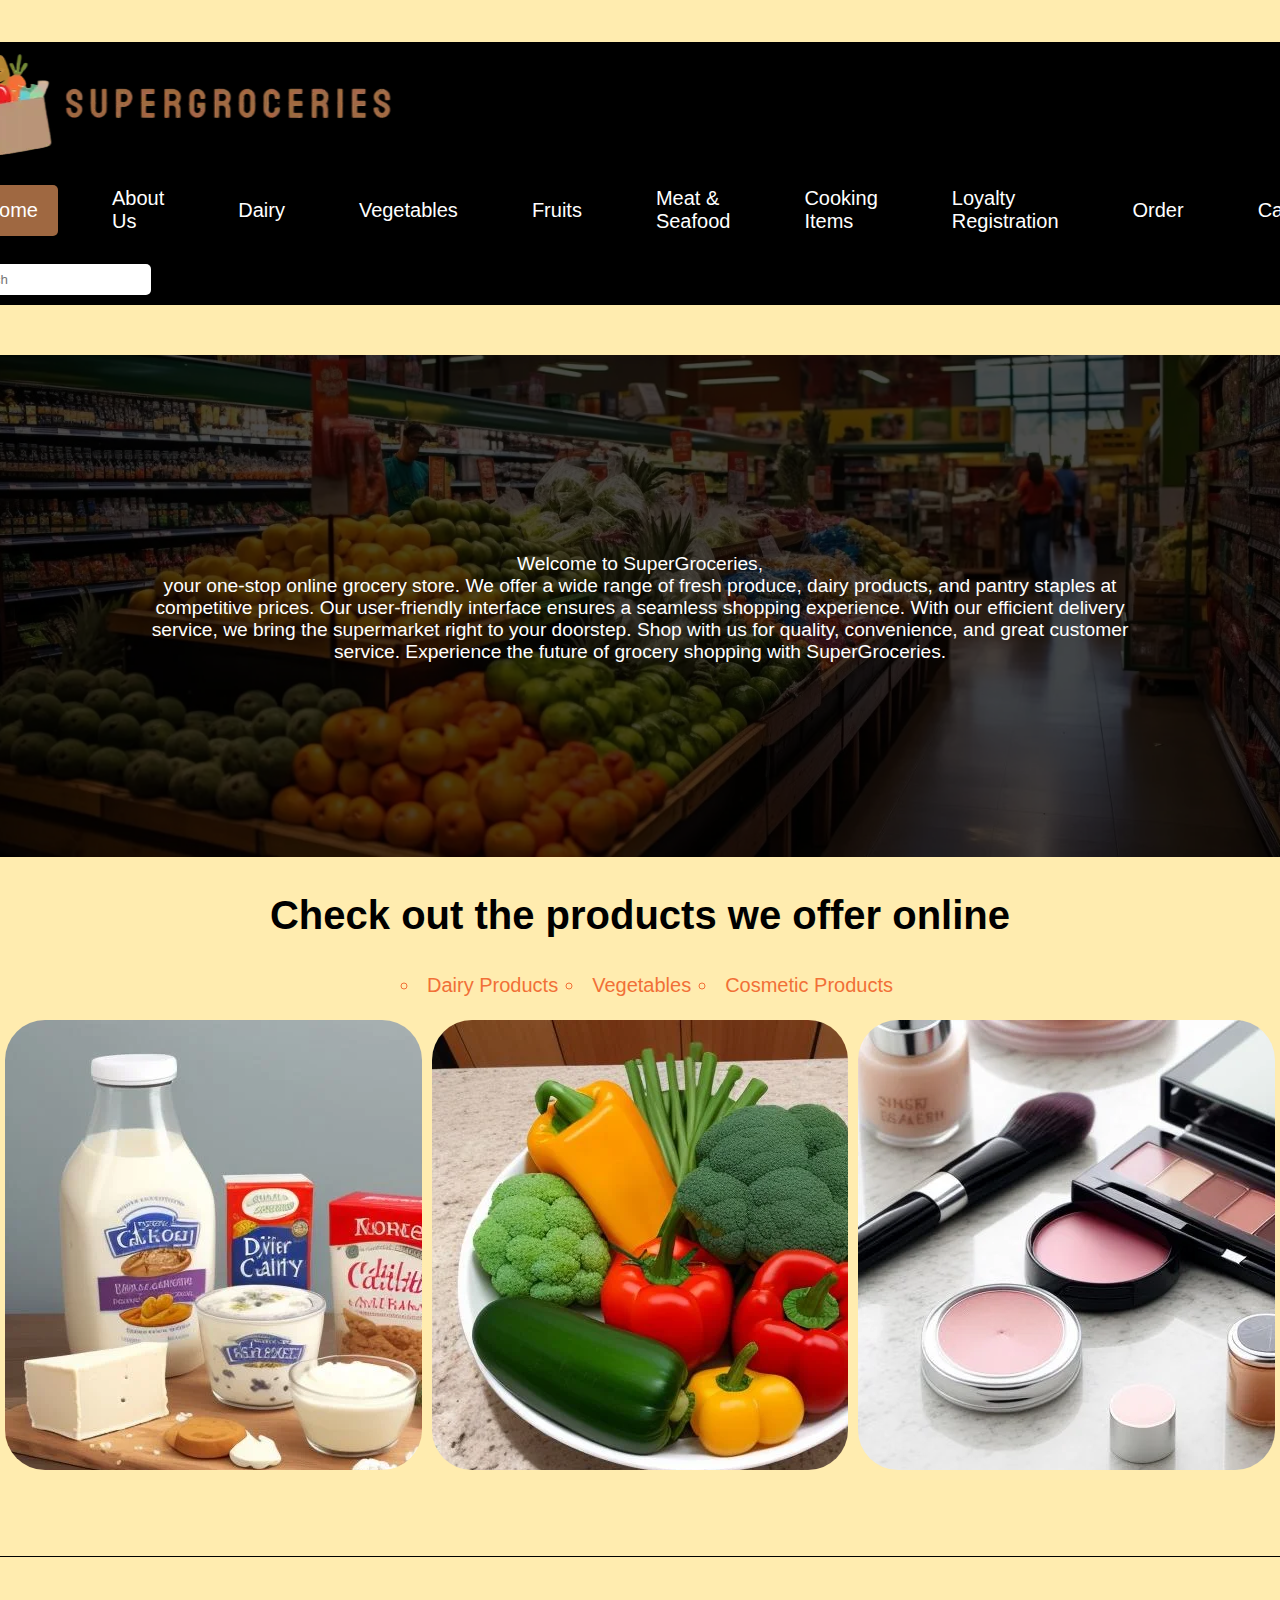
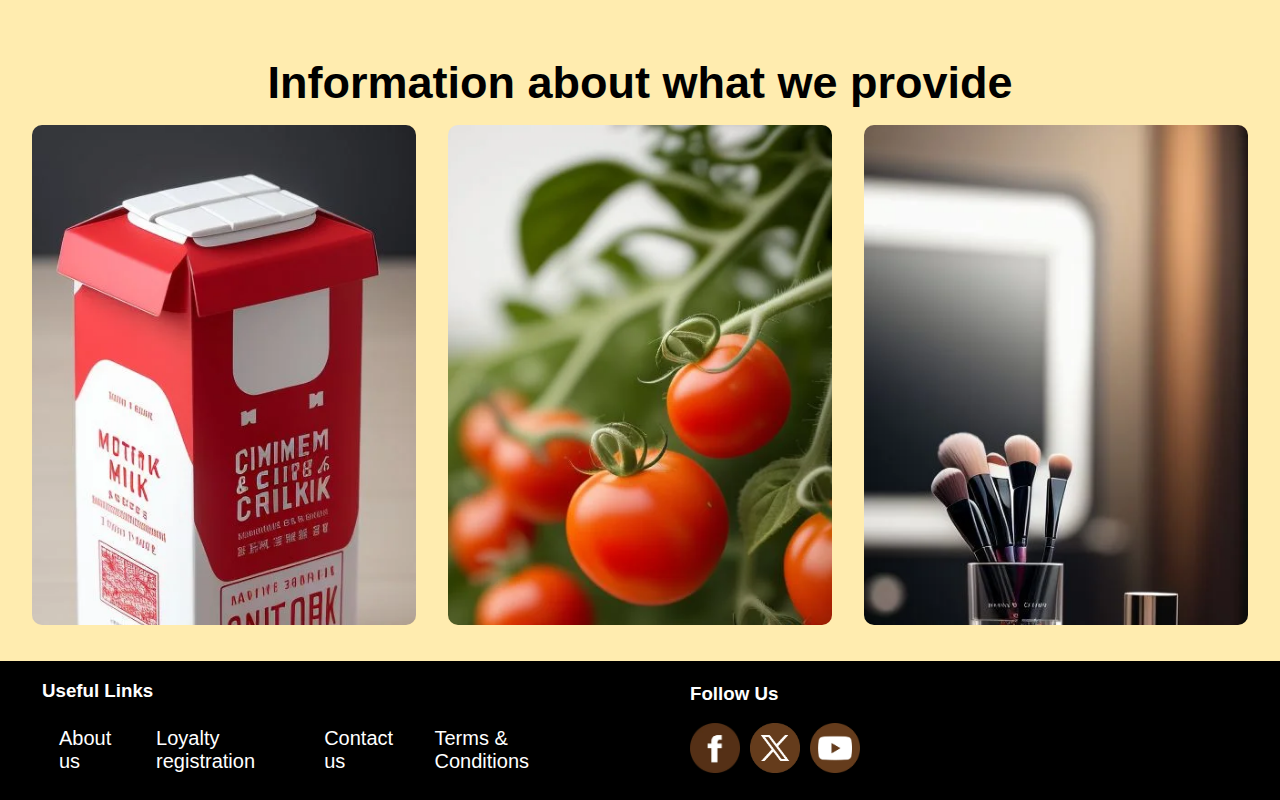
<file: index.html>
<!DOCTYPE html>
<html lang="en">
<head>
    <meta charset="UTF-8">
    <meta name="viewport" content="width=device-width, initial-scale=1.0">
    <link rel="icon" type="image/x-icon" href="Images/Logo 2.webp">
    <title>SuperGroceries - Home</title>
    <link rel="stylesheet" href="Css.css">
</head>
<body>
    <head>
        <section>
            <nav>
                <div class="nav">
                    <img src="Images/Logo 1.webp" class="logo" alt="logo">
                    <ul>
                      <li><a href="index.html" class="tab">Home</a></li>
                      <li><a href="About us.html">About Us</a></li>
                      <li><a href="Dairy.html">Dairy</a></li>
                      <li><a href="Vegetables.html">Vegetables</a></li>
                      <li><a href="Fruits.html">Fruits</a></li>
                      <li><a href="Meat&Seafood.html">Meat & Seafood</a></li>
                      <li><a href="Cooking Items.html">Cooking Items</a></li>
                      <li><a href="Loyalty registration.html">Loyalty Registration</a></li>
                      <li><a href="Order.html">Order</a></li>
                      <li><a href="cart.html">Cart</a></li>
                    </ul>
                    <form>
                      <input type="search" name="search" placeholder="Search">
                    </form>
                </div>
            </nav>
        </section>
    </head>
  <section>
    <main>
      <div class="imagetxt">
        <img src="Images/Banner.webp" alt="banner" style="width:100%; filter: brightness(30%);" >
        <div class="imagetxtcenter">Welcome to SuperGroceries,<br> your one-stop online grocery store. 
          We offer a wide range of fresh produce, dairy products, and pantry staples at competitive prices. 
          Our user-friendly interface ensures a seamless shopping experience. 
          With our efficient delivery service, we bring the supermarket right to your doorstep. 
          Shop with us for quality, convenience, and great customer service. 
          Experience the future of grocery shopping with SuperGroceries.
        </div>
      </div>
    </main>
  </section> 
  <section>
    <h1 class="textmargin">Check out the products we offer online</h1>
    <br> 
    <ul>
      <li>Dairy Products</li>
      <li>Vegetables</li>
      <li>Cosmetic Products</li>
    </ul>
    <div class="image-collage">
      <a href="Dairy.html" class="image-link">
        <img src="Images/HOME/dairy.webp" alt="Dairy Products" title="Dairy Products">
      </a>
      <a href="Vegetables.html" class="image-link">
        <img src="Images/HOME/vege.webp" alt="Vegetables" title="Vegetables">
      </a>
      <a href="Cosmetics and skin.html" class="image-link">
        <img src="Images/HOME/cosmetics.webp" alt="Cosmetics" title="Cosmetics">
      </a>
    </div>
  </section>
  <br>
  <br>
  <hr>
  <br>
 
  <section>
    <h1 class="class1 textmargin">Information about what we provide</h1><br>
    <div class="image-gallery">
      <div class="image-container">
        <img src="Images/HOME/MILK01.webp" alt="Dairy">
          <div class="overlay">
             <p class="text">We are committed to providing the freshest dairy products sourced from renowned brands 
                  like Silk, Great Value, and Activia. Every delicious bite and sip serves as a testament to our 
                  unwavering dedication to exceptional quality.</p>
          </div>
        </div>
        <div class="image-container">
          <img src="Images/HOME/VEG01.webp" alt="Vegetables">
            <div class="overlay">
              <p class="text">We provide the finest vegetables sourced from reliable suppliers, featuring locally grown
                 and premium options for flavorful, nutrient-rich meals. Our commitment to quality and freshness ensures 
                 a delightful experience with every bite.</p>
            </div>
          </div>
        <div class="image-container">
          <img src="Images/HOME/COS01.webp" alt="Cosmetics">
          <div class="overlay">
            <p class="text">Additionally, we feature a carefully curated range of premium cosmetics from trusted brands
               such as Hero, YEOUTH, and Elf. Our collection encompasses skincare and makeup, guaranteeing top-notch
                quality, effectiveness, and a luxurious beauty experience with each application.</p>
          </div>
        </div>
      </div>
    </section>
    <br>
   
</body>
<br>
<footer>
  <div class="footer-content">
    <div class="footer-section left">
        <h3>Useful Links</h3>
        <ul>           
          <li><a href="About us.html" target="_blank">About us</a></li>
          <li><a href="Loyalty registration.html" target="_blank">Loyalty registration</a></li> 
          <li><a href="https://www.keellssuper.com/contactus" target="_blank">Contact us</a></li>
          <li><a href="https://www.keellssuper.com/TermsAndConditions" target="_blank">Terms & Conditions</a></li>
        </ul>
    </div>
    <div class="footer-section right">
        <h3>Follow Us</h3>
        <div class="social-media">
          <a href="https://web.facebook.com/Keells.SL" target="_blank">
            <img src="Images/Facebook.webp" alt="Facebook"></a>
          <a href="https://twitter.com/keells_sl" target="_blank">
            <img src="Images/Twitter.webp" alt="Twitter"></a>
          <a href="https://youtube.com/@Keells_SL?si=ZTFHsBFPOChzhZt5" target="_blank">
            <img src="Images/YouTube.webp" alt="YouTube"></a>
        </div>
    </div>
  </div>
</footer>
</html>
</file>
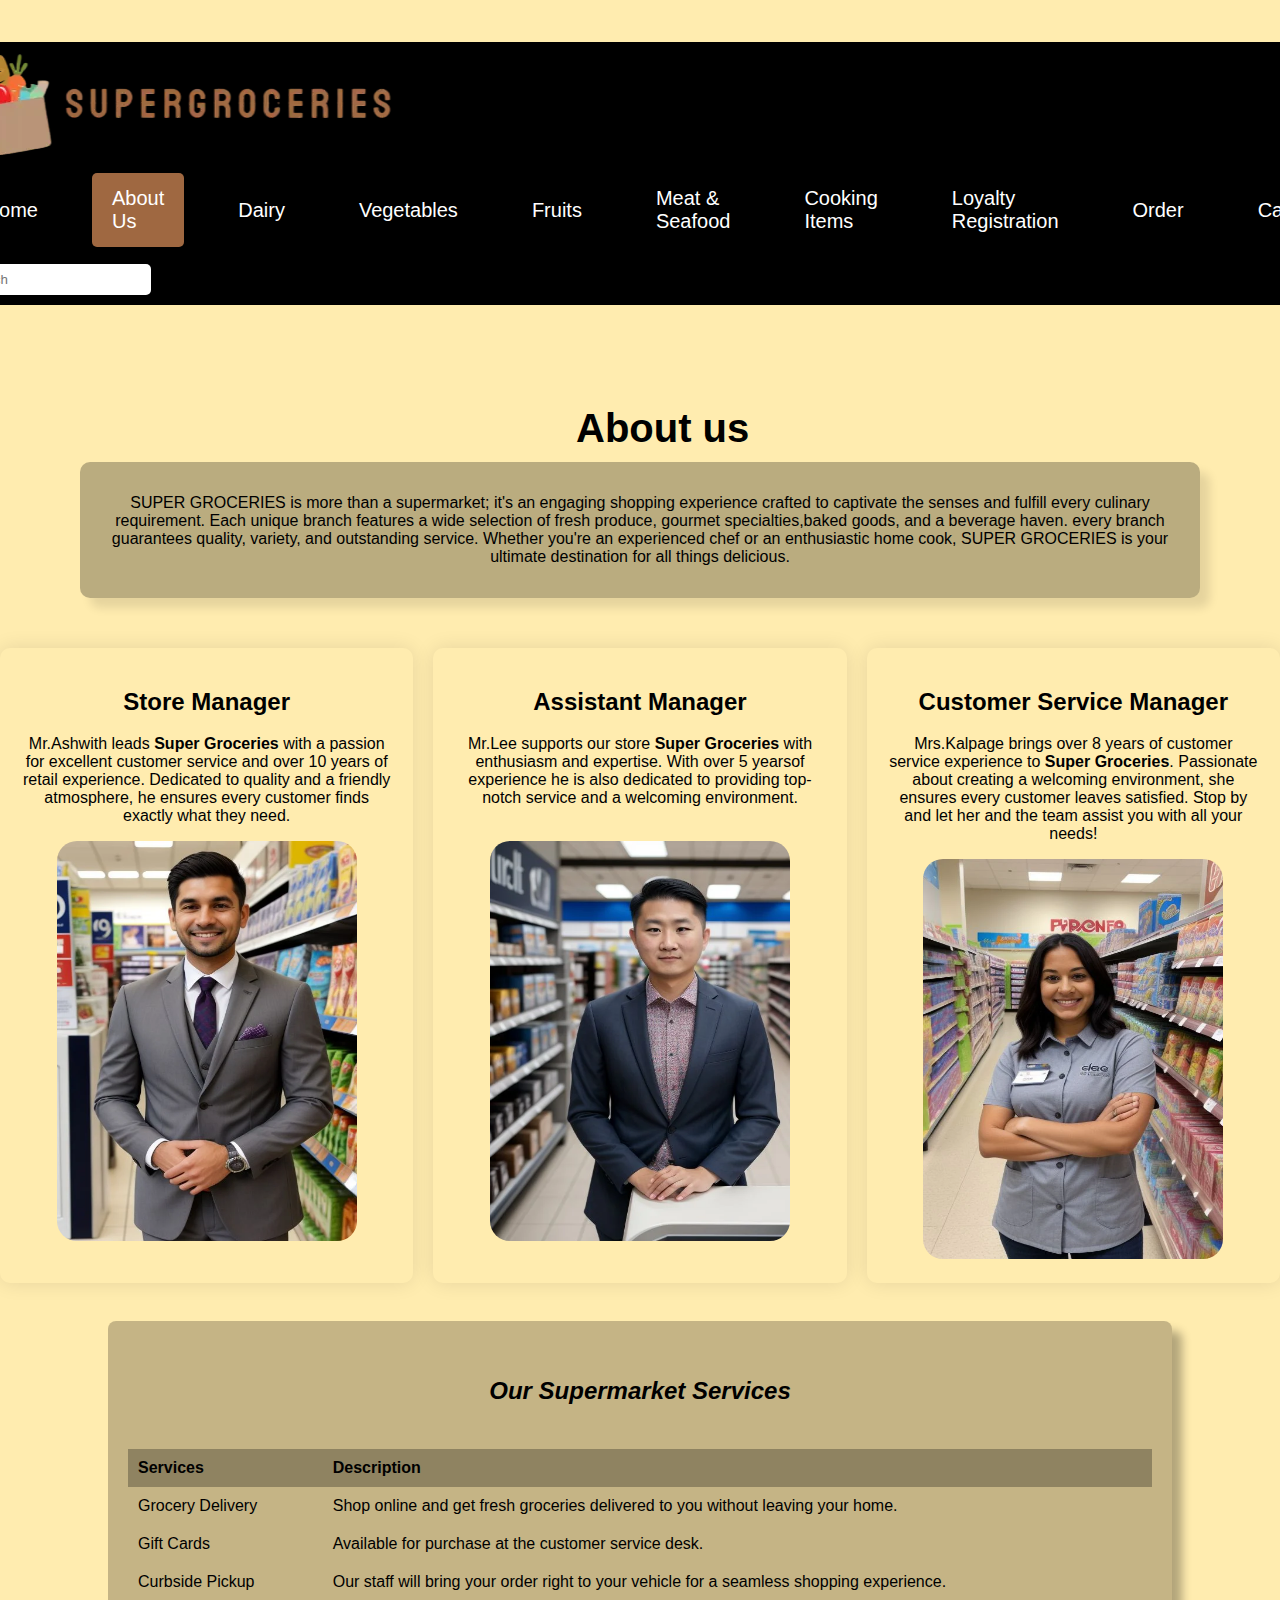
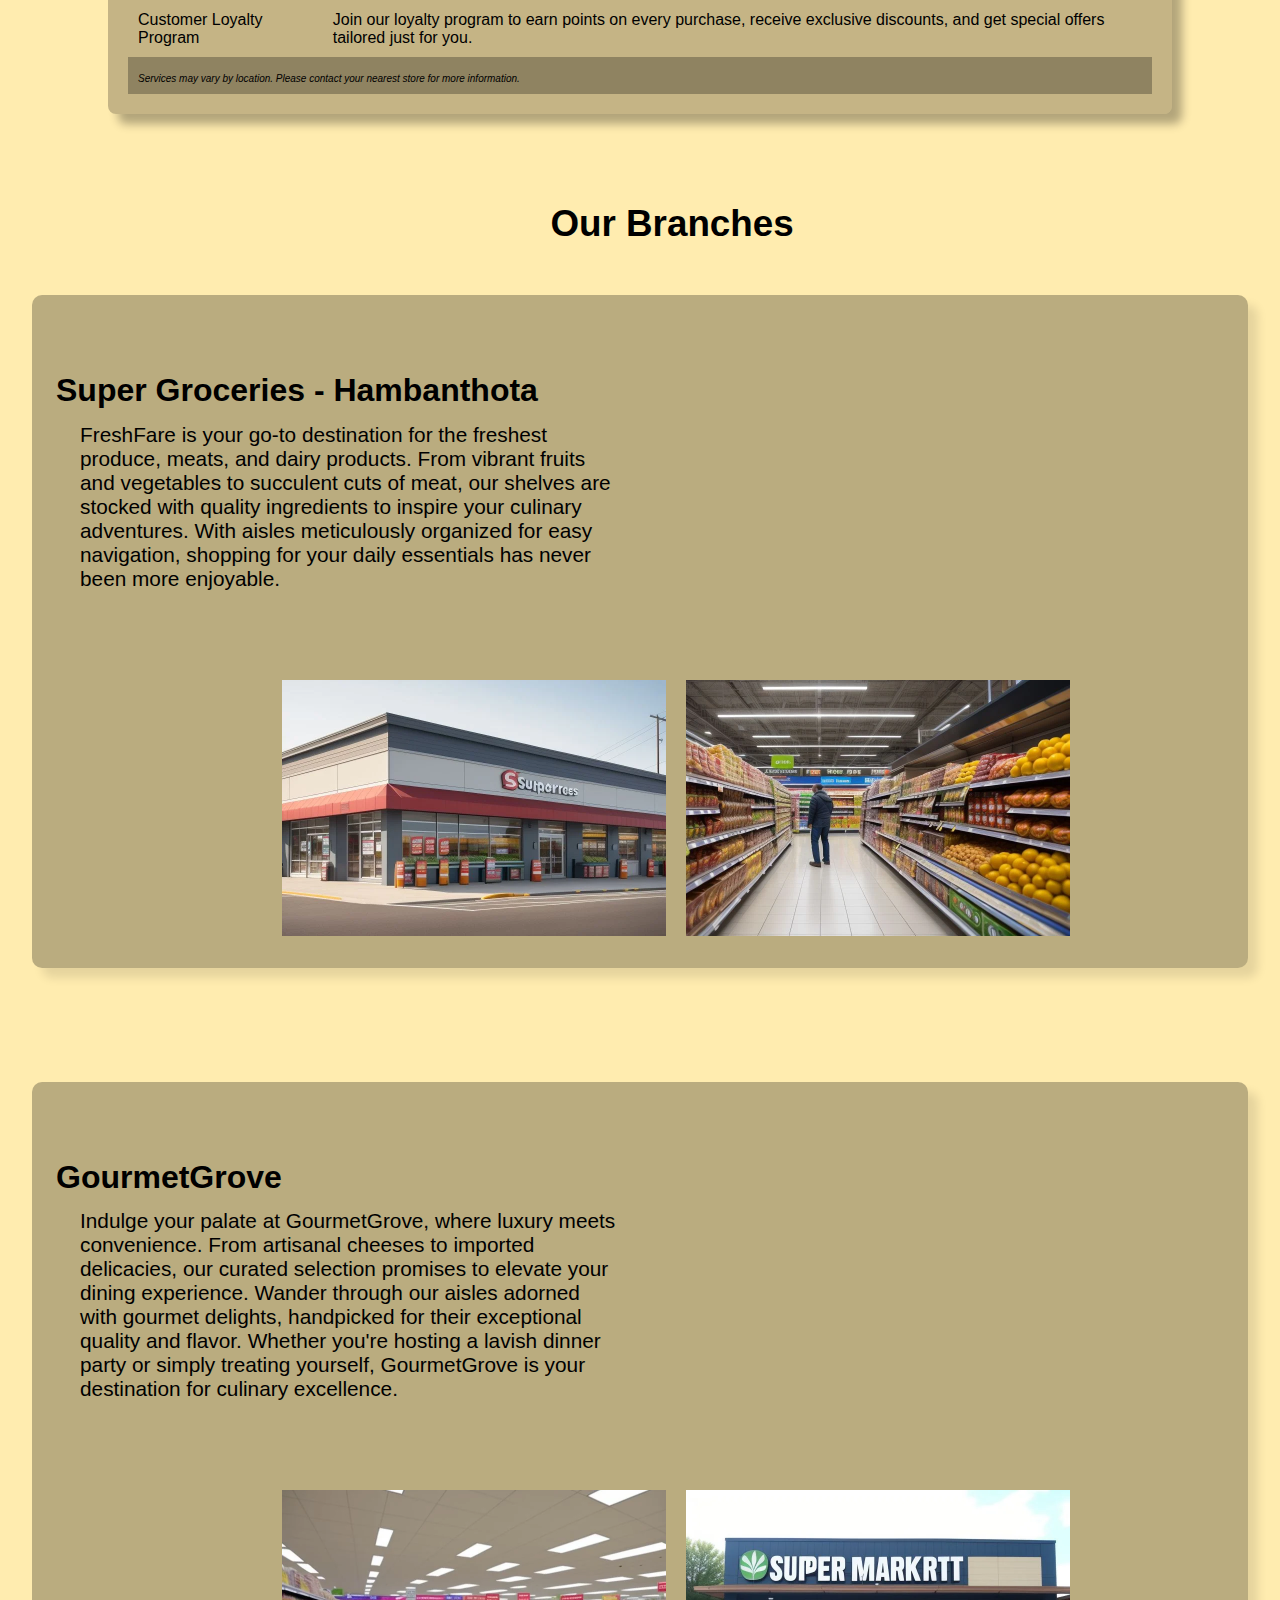
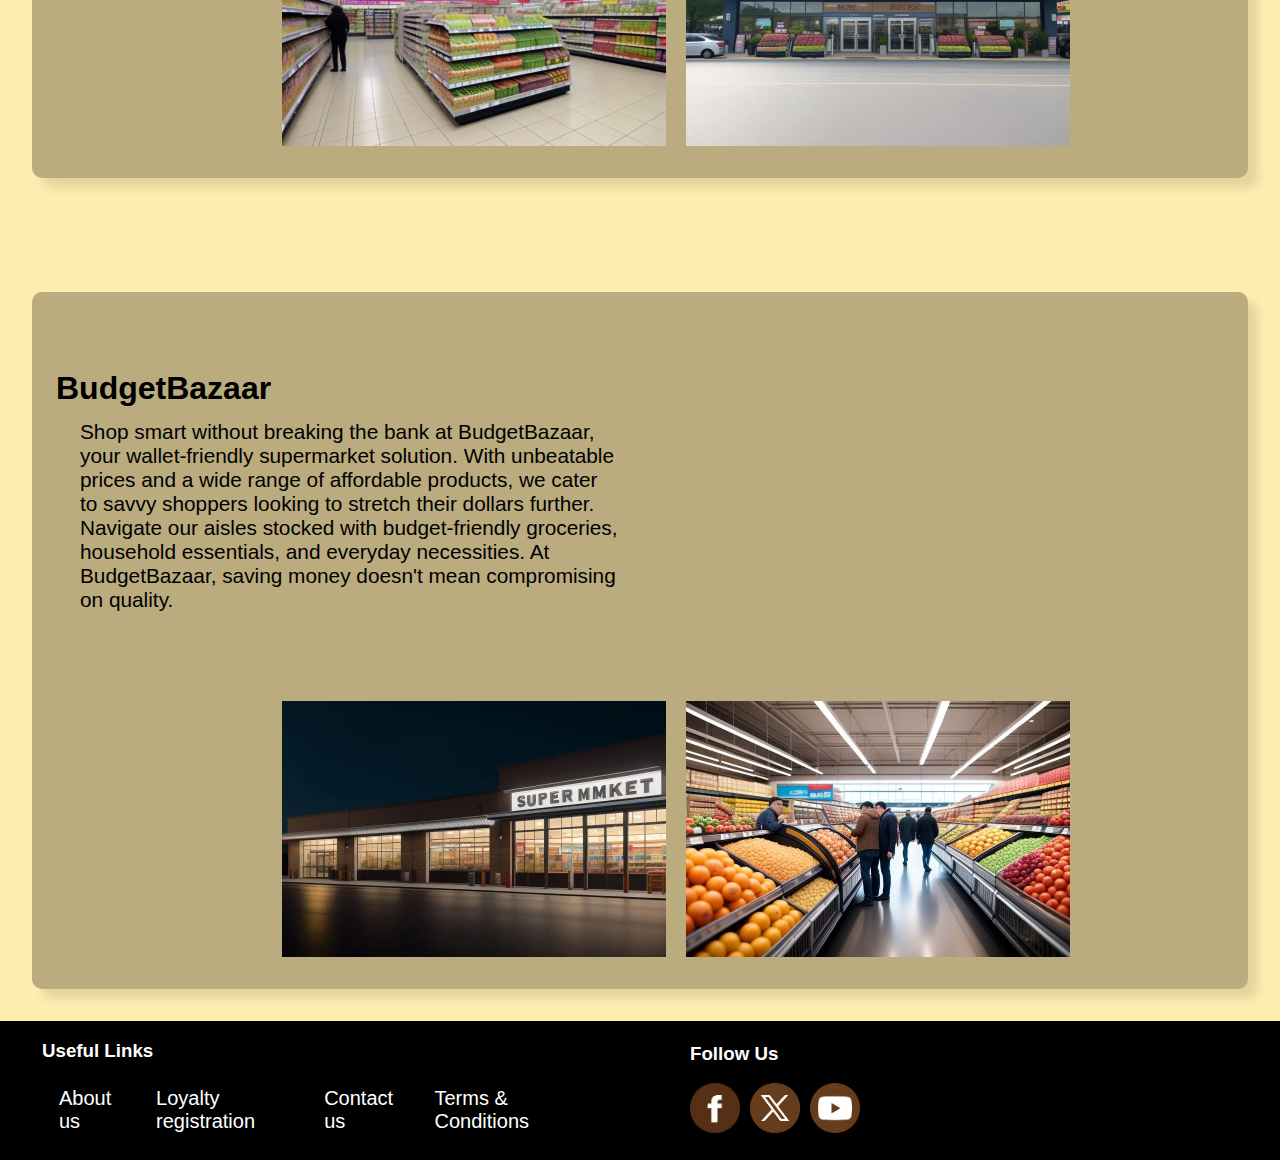
<file: About us.html>
<!DOCTYPE html>
<html lang="en">
<head>
    <meta charset="UTF-8">
    <meta name="viewport" content="width=device-width, initial-scale=1.0">
    <link rel="icon" type="image/x-icon" href="Images/Logo 2.webp">
    <title>SuperGroceries - About us</title>
    <link rel="stylesheet" href="Css.css">
</head>
<body>
    <head>
        <section>
            <nav>
                <div class="nav">
                    <img src="Images/Logo 1.webp" class="logo" alt="logo">
                    <ul>
                      <li><a href="index.html">Home</a></li>
                      <li><a href="About us.html" class="tab">About Us</a></li>
                      <li><a href="Dairy.html">Dairy</a></li>
                      <li><a href="Vegetables.html">Vegetables</a></li>
                      <li><a href="Fruits.html">Fruits</a></li>
                      <li><a href="Meat&Seafood.html">Meat & Seafood</a></li>
                      <li><a href="Cooking Items.html">Cooking Items</a></li>
                      <li><a href="Loyalty registration.html">Loyalty Registration</a></li>
                      <li><a href="Order.html">Order</a></li>
                      <li><a href="cart.html">Cart</a></li>
                    </ul>
                    <form>
                      <input type="search" name="search" placeholder="Search">
                    </form>
                </div>
            </nav>
        </section>
    </head>    
</body>
<br>
<main class="aboutuspage">
        
  <h1 class="main_h1_aboutpage">
      <div class="about_h1_responsive">
          About us 
      </div>
  </h1>
  <div class="mainsummary_aboutpage">
      <div class="about_para_responsive">
          <p> <center> 
            SUPER GROCERIES is more than a supermarket; it's an engaging shopping experience crafted to captivate the senses
            and fulfill every culinary requirement. Each unique branch features a wide selection of fresh produce, 
            gourmet specialties,baked goods, and a beverage haven. every branch guarantees quality, variety, and outstanding service. Whether you're an
            experienced chef or an enthusiastic home cook,  SUPER GROCERIES is your ultimate destination for all things delicious.
            </center>
          </p>
      </div>
  </div>


  <!--staff section-->
  <section>
    <div class="staffgrid-container">
    
        <div class="staffdescription">
          <h2>Store Manager</h2>
          <p>Mr.Ashwith leads <b>Super Groceries</b> with a passion for excellent customer service and over 10
             years of retail experience. Dedicated to quality and a friendly atmosphere, he ensures every 
             customer finds exactly what they need.  
          </p>
          <img class="staffimage" src="Images/Staff/store manager main.webp" alt="Image 3" width="200px" height="150px">
        </div>
        <div class="staffdescription">
          <h2>Assistant Manager </h2>
          <p> Mr.Lee supports our store <b> Super Groceries</b> with enthusiasm and expertise.  
              With over 5 yearsof experience he is also dedicated to providing top-notch service and a welcoming 
              environment.
            </p>
          <br>
          <img class="staffimage" src="Images/Staff/assistant manager main.webp" alt="Image 3">
        </div>
        <div class="staffdescription">
          <h2>Customer Service Manager </h2>
          <p> Mrs.Kalpage brings over 8 years of customer service experience to <b>Super Groceries</b>. 
              Passionate about creating a welcoming environment, she ensures every customer leaves satisfied.
              Stop by and let her and the team assist you with all your needs!</p>
          <img class="staffimage" src="Images/Staff/departmnet  manager main.webp" alt="Image 3">
       </div>
    </div>
  </section>
</main>

<!--summary table -->

<br>
<div class="Maintable">
  <h2 class="tableheading">Our Supermarket Services</h2>

  <table class="MainTable-Information">
      <thead class="table_head">

          <tr>
              <th class="table_information">Services</th>
              <th class="table_information">Description</th>
               
          </tr>
      </thead>
      <tbody>
          <tr>
              <td class="table_information">Grocery Delivery</td>
              <td class="table_information">Shop online and get fresh groceries delivered to you without leaving your home.</td>
         </tr>

          <tr>
              <td class="table_information">Gift Cards</td>
              <td class="table_information">Available for purchase at the customer service desk.</td>
          </tr>

          <tr>
              <td class="table_information">Curbside Pickup</td>
              <td class="table_information">Our staff will bring your order right to your vehicle for a seamless shopping experience.</td>
          </tr>

          <tr>
              <td class="table_information">Customer Loyalty Program</td>
              <td class="table_information">Join our loyalty program to earn points on every purchase, receive exclusive discounts, and get special offers tailored just for you.</td>
          </tr>

     </tbody>
      <tfoot class="table_foot">
          <tr>
              <td class="table_information" colspan="3">Services may vary by location. Please contact your nearest store for more information.</td>
          </tr>
      </tfoot>
  </table>
</div>


<!--map&branches section-->
<!--1st branch-->

<h1 class="branch_topic1">Our Branches</h1>

<section class="Map_branches_Section1">
  <div class="map_branches1">
    <div class="brach_Description1">
      <div class="left-column1">
        <h1 class="branch_h1_1"> Super Groceries - <b>Hambanthota</b> </h1>
        <p class="branch_para1">
            FreshFare is your go-to destination for the freshest produce, meats, and dairy products. 
            From vibrant fruits and vegetables to succulent cuts of meat, our shelves are stocked with 
            quality ingredients to inspire your culinary adventures. With aisles meticulously organized for 
            easy navigation, shopping for your daily essentials has never been more enjoyable.
        </p>
    </div>

    </div>
      <div class="right-column1">
        <iframe class="branch_map1" src="https://www.google.com/maps/embed?pb=!1m18!1m12!1m3!1d63470.73527878769!2d81.
        07529157424592!3d6.141320264893894!2m3!1f0!2f0!3f0!3m2!1i1024!2i768!4f13.1!3m3!1m2!1s0x3ae6bc
        ffa57235f7%3A0x36c4af58943f2152!2sHambantota!5e0!3m2!1sen!2slk!4v1715176681039!5m2!1sen!2slk" 
        width="600" height="450" style="border:0;" allowfullscreen="" loading="lazy" referrerpolicy="no-referrer-when-downgrade">
        </iframe>
      </div>

    <div >
        <img class="branch1_image1" src="Images/Branches images/01/branch1-3.webp" alt="branching">
    </div>

    <div>
        <img class="branch1_image2" src="Images/Branches images/01/branch1-1.webp" alt="branching">
    </div>

  </div>
</section>


<!--2nd branch-->
<section class="map_branches_section2">
  <div class="map_branches2">
    <div class="brach_Description2">
      <div class="left-column2">
        <h1 class="branch_h1_2">GourmetGrove </h1>
        <p class="branch_para2">
          Indulge your palate at GourmetGrove, where luxury meets convenience. From artisanal cheeses to 
          imported delicacies, our curated selection promises to elevate your dining experience. Wander 
          through our aisles adorned with gourmet delights, handpicked for their exceptional quality and 
          flavor. Whether you're hosting a lavish dinner party or simply treating yourself, GourmetGrove 
          is your destination for culinary excellence.
        </p>
    </div>

    </div>
      <div class="right-column2">
          <iframe class="branch_map2" src="https://www.google.com/maps/embed?pb=!1m18!1m12!1m3!1d126734.2275657478!2d79.
          80028344814906!3d6.956763983059415!2m3!1f0!2f0!3f0!3m2!1i1024!2i768!4f13.1!3m3!1m2!1s0x3ae2585
          c68d48473%3A0xc9f704324da853d8!2sKandy%20Road%2C%20Wattala!5e0!3m2!1sen!2slk!4v1715185897999!5m2!1sen!2slk" 
          width="600" height="450" style="border:0;" allowfullscreen="" loading="lazy" 
          referrerpolicy="no-referrer-when-downgrade"></iframe>
      </div>

    <div >
        <img class="branch2_image1" src="Images/Branches images/02/branch2-1.webp" alt="branchimg">
    </div> 
    <div >
        <img class="branch2_image2" src="Images/Branches images/02/branch2-2.webp" alt="branchimg">
    </div>

  </div>
</section>

  <!--3rd branch-->

  <section class="map_branches_section3">
      <div class="map_branches3">
        <div class="brach_Description3">
          <div class="left-column3">
            <h1 class="branch_h1_3">BudgetBazaar </h1>
            <p class="branch_para3">
              Shop smart without breaking the bank at BudgetBazaar, your wallet-friendly supermarket solution. 
              With unbeatable prices and a wide range of affordable products, we cater to savvy shoppers looking
              to stretch their dollars further. Navigate our aisles stocked with budget-friendly groceries, household 
              essentials, and everyday necessities. At BudgetBazaar, saving money doesn't mean compromising on quality.
            </p>
        </div>
        </div>
          <div class="right-column3">
              <iframe class="branch_map3" src="https://www.google.com/maps/embed?pb=!1m18!1m12!1m3!1d7921.714056457507!2d79.
              88948014085852!3d6.907694023361231!2m3!1f0!2f0!3f0!3m2!1i1024!2i768!4f13.1!3m3!1m2!1s0x3ae2
              59f32de39911%3A0x28e9030fbb5df9ab!2sRajagiriya%2C%20Sri%20Jayawardenepura%20Kotte!5e0!3m2!1sen
              !2slk!4v1715187836940!5m2!1sen!2slk" width="600" height="450" style="border:0;" allowfullscreen="" 
              loading="lazy" referrerpolicy="no-referrer-when-downgrade"></iframe>
          </div>

        <div >
            <img class="branch3_image1" src="Images/Branches images/03/branch3-1.webp" alt="branchimg">
        </div> 
        <div >
            <img class="branch3_image2" src="Images/Branches images/03/branch3-2.webp" alt="branchimg">
        </div>

      </div>
  </section>

<footer>
  <div class="footer-content">
    <div class="footer-section left">
        <h3>Useful Links</h3>
        <ul>           
          <li><a href="About us.html" target="_blank">About us</a></li>
          <li><a href="Loyalty registration.html" target="_blank">Loyalty registration</a></li> 
          <li><a href="https://www.keellssuper.com/contactus" target="_blank">Contact us</a></li>
          <li><a href="https://www.keellssuper.com/TermsAndConditions" target="_blank">Terms & Conditions</a></li>
        </ul>
    </div>
    <div class="footer-section right">
        <h3>Follow Us</h3>
        <div class="social-media">
          <a href="https://web.facebook.com/Keells.SL" target="_blank">
            <img src="Images/Facebook.webp" alt="Facebook"></a>
          <a href="https://twitter.com/keells_sl" target="_blank">
            <img src="Images/Twitter.webp" alt="Twitter"></a>
          <a href="https://youtube.com/@Keells_SL?si=ZTFHsBFPOChzhZt5" target="_blank">
            <img src="Images/YouTube.webp" alt="YouTube"></a>
        </div>
    </div>
  </div>
</footer>
</html>
</file>
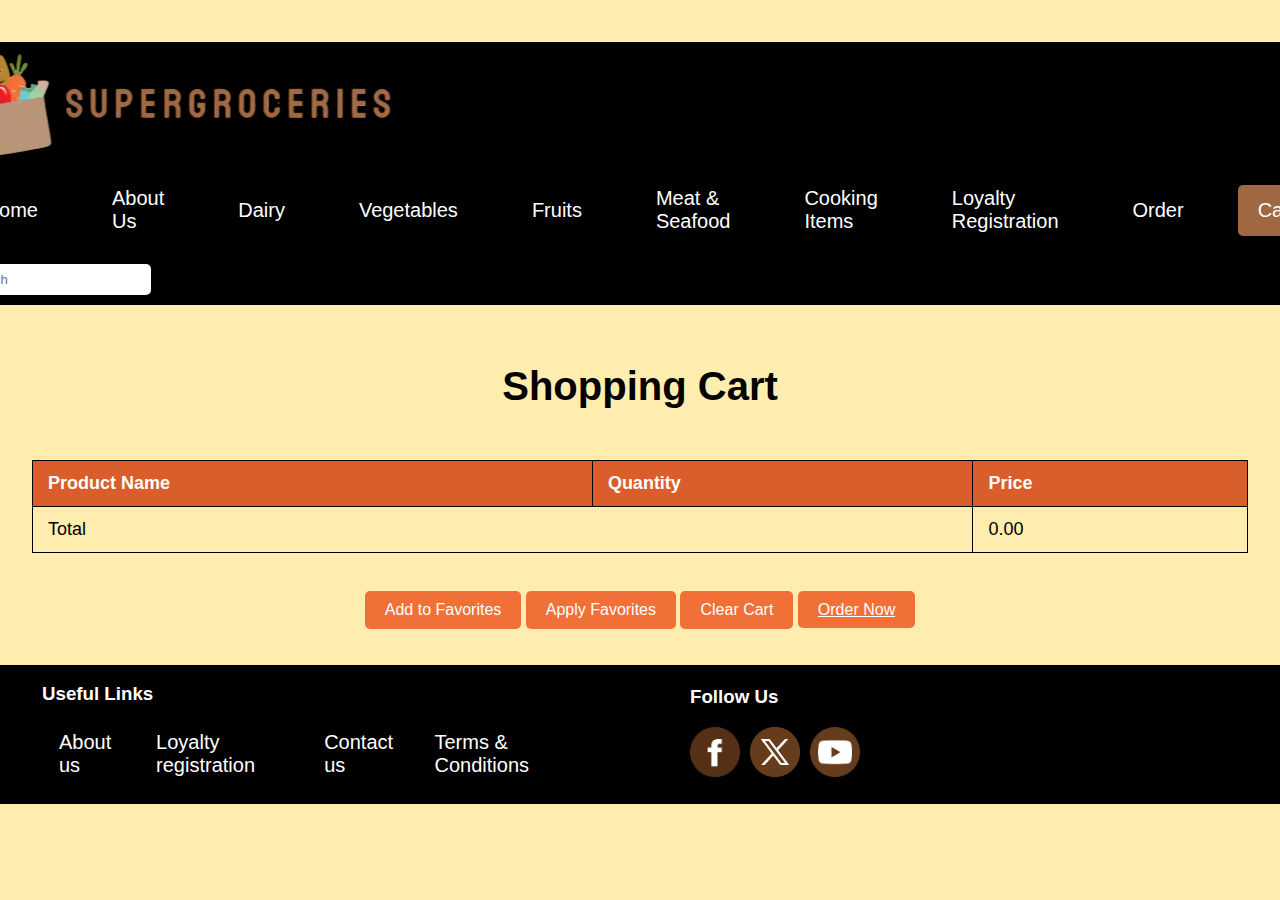
<file: cart.html>
<!DOCTYPE html>
<html lang="en">

<head>
    <meta charset="UTF-8">
    <meta name="viewport" content="width=device-width, initial-scale=1.0">
    <link rel="icon" type="image/x-icon" href="Images/Logo 2.webp">
    <title>SuperGroceries - Cart</title>
    <link rel="stylesheet" href="Css.css">
</head>

<body>

    <header>
        <section>
            <nav>
                <div class="nav">
                    <img src="Images/Logo 1.webp" class="logo" alt="logo">
                    <ul>
                        <li><a href="index.html">Home</a></li>
                        <li><a href="About us.html">About Us</a></li>
                        <li><a href="Dairy.html">Dairy</a></li>
                        <li><a href="Vegetables.html">Vegetables</a></li>
                        <li><a href="Fruits.html">Fruits</a></li>
                        <li><a href="Meat&Seafood.html">Meat & Seafood</a></li>
                        <li><a href="Cooking Items.html">Cooking Items</a></li>
                        <li><a href="Loyalty registration.html">Loyalty Registration</a></li>
                        <li><a href="Order.html">Order</a></li>
                        <li><a href="cart.html" class="tab">Cart</a></li>
                    </ul>
                    <form>
                        <input type="search" name="search" placeholder="Search">
                    </form>
                </div>
            </nav>
        </section>
    </header>

    <main>
        <center>
            <h1>Shopping Cart</h1>
            <br><br>
            <table class="ordertable">
                <thead>
                    <tr>
                        <th>Product Name</th>
                        <th>Quantity</th>
                        <th>Price</th>
                    </tr>
                </thead>
                <tbody id="cart-items">
                </tbody>
            </table>        
            <br>
            <button id="addToFavoritesButton">Add to Favorites</button>
            <button id="applyFavoritesButton">Apply Favorites</button>
            <button id="clearCartButton">Clear Cart</button>
            <a href="Order.html" class="orderBtn">Order Now</a>            
        </center>

    </main>
    <br><br>
    <footer>
        <div class="footer-content">
            <div class="footer-section left">
                <h3>Useful Links</h3>
                <ul>
                    <li><a href="About us.html" target="_blank">About us</a></li>
                    <li><a href="Loyalty registration.html" target="_blank">Loyalty registration</a></li>
                    <li><a href="https://www.keellssuper.com/contactus" target="_blank">Contact us</a></li>
                    <li><a href="https://www.keellssuper.com/TermsAndConditions" target="_blank">Terms & Conditions</a>
                    </li>
                </ul>
            </div>
            <div class="footer-section right">
                <h3>Follow Us</h3>
                <div class="social-media">
                    <a href="https://web.facebook.com/Keells.SL" target="_blank">
                        <img src="Images/Facebook.webp" alt="Facebook"></a>
                    <a href="https://twitter.com/keells_sl" target="_blank">
                        <img src="Images/Twitter.webp" alt="Twitter"></a>
                    <a href="https://youtube.com/@Keells_SL?si=ZTFHsBFPOChzhZt5" target="_blank">
                        <img src="Images/YouTube.webp" alt="YouTube"></a>
                </div>
            </div>
        </div>
    </footer>    
    <script src="script/cart.js"></script>
</body>

</html>
</file>
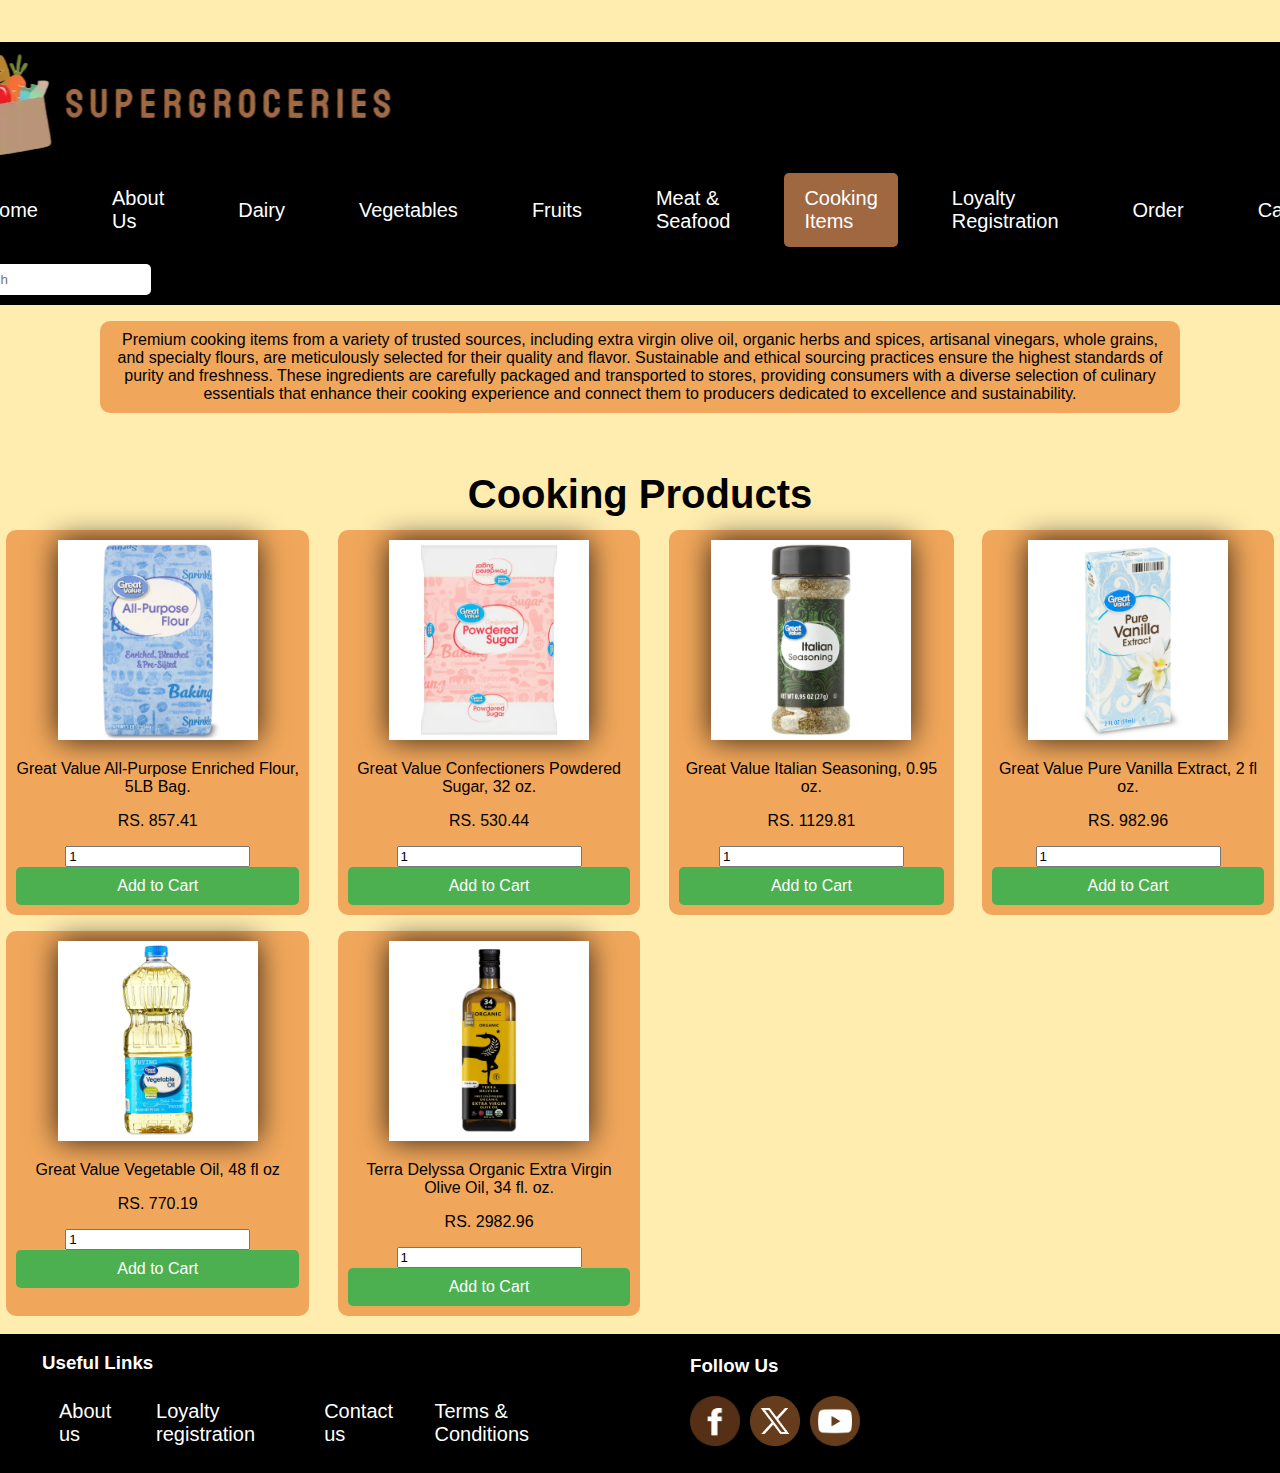
<file: Cooking Items.html>
<!DOCTYPE html>
<html lang="en">

<head>
  <meta charset="UTF-8">
  <meta name="viewport" content="width=device-width, initial-scale=1.0">
  <link rel="icon" type="image/x-icon" href="Images/Logo 2.webp">
  <title>SuperGroceries - Cooking Items</title>
  <link rel="stylesheet" href="Css.css">
</head>

<body>

  <head>
    <section>
      <nav>
        <div class="nav">
          <img src="Images/Logo 1.webp" class="logo" alt="logo">
          <ul>
            <li><a href="index.html">Home</a></li>
            <li><a href="About us.html">About Us</a></li>
            <li><a href="Dairy.html">Dairy</a></li>
            <li><a href="Vegetables.html">Vegetables</a></li>
            <li><a href="Fruits.html">Fruits</a></li>
            <li><a href="Meat&Seafood.html">Meat & Seafood</a></li>
            <li><a href="Cooking Items.html" class="tab">Cooking Items</a></li>
            <li><a href="Loyalty registration.html">Loyalty Registration</a></li>
            <li><a href="Order.html">Order</a></li>
            <li><a href="cart.html">Cart</a></li>
             
          </ul>
          <form>
            <input type="search" name="search" placeholder="Search">
          </form>
        </div>
      </nav>
    </section>
  </head>
  <p class="cookingitems">Premium cooking items from a variety of trusted sources, including extra virgin olive oil, organic herbs
     and spices, artisanal vinegars, whole grains, and specialty flours, are meticulously selected for their quality and flavor. 
     Sustainable and ethical sourcing practices ensure the highest standards of purity and freshness. These ingredients are carefully
      packaged and transported to stores, providing consumers with a diverse selection of culinary essentials that enhance their 
      cooking experience and connect them to producers dedicated to excellence and sustainability.</p>
  <center>
    <h1>Cooking Products</h1>
  </center>
  <br>
  <div class="cookingitemsgrid">
    <div class="cookingitemsproducts">
      <img src="Images/Cooking Items/Great Value All-Purpose Enriched Flour, 5LB Bag.webp" alt="Great Value All-Purpose Enriched Flour, 5LB Bag.">
      <p>Great Value All-Purpose Enriched Flour, 5LB Bag.</p>
      <p>RS. 857.41</p>
      <input type="number" min="1" value="1" class="quantity-input" id="flour-quantity">  
      <center>
        <button type="button" class="addtocart" data-product-id="flour" data-product-name="Great Value All-Purpose Enriched Flour, 5LB Bag." data-product-price="857.41">Add to Cart</button>  
      </center>
    </div>

    <div class="cookingitemsproducts">
      <img src="Images/Cooking Items/Great Value Confectioners Powdered Sugar, 32 oz.webp" alt="Great Value Confectioners Powdered Sugar, 32 oz.">
      <p>Great Value Confectioners Powdered Sugar, 32 oz.</p>
      <p>RS. 530.44</p>
      <input type="number" min="1" value="1" class="quantity-input" id="sugar-quantity">
      <center>
        <button type="button" class="addtocart" data-product-id="sugar" data-product-name="Great Value Confectioners Powdered Sugar, 32 oz." data-product-price="530.44">Add to Cart</button>
      </center>
    </div>

    <div class="cookingitemsproducts">
      <img src="Images/Cooking Items/Great Value Italian Seasoning, 0.95 oz.webp" alt="Great Value Italian Seasoning, 0.95 oz.">
      <p>Great Value Italian Seasoning, 0.95 oz.</p>
      <p>RS. 1129.81</p>
      <input type="number" min="1" value="1" class="quantity-input" id="seasoning-quantity">
      <center>
        <button type="button" class="addtocart" data-product-id="seasoning" data-product-name="Great Value Italian Seasoning, 0.95 oz." data-product-price="1129.81">Add to Cart</button>
      </center>
    </div>

    <div class="cookingitemsproducts">
      <img src="Images/Cooking Items/Great Value Pure Vanilla Extract, 2 fl oz.webp" alt="Great Value Pure Vanilla Extract, 2 fl oz.">
      <p>Great Value Pure Vanilla Extract, 2 fl oz.</p>
      <p>RS. 982.96</p>
      <input type="number" min="1" value="1" class="quantity-input" id="vanillaextract-quantity">
      <center>
        <button type="button" class="addtocart" data-product-id="vanillaextract" data-product-name="Great Value Pure Vanilla Extract, 2 fl oz." data-product-price="982.96">Add to Cart</button>
      </center>
    </div>

    <div class="cookingitemsproducts">
      <img src="Images/Cooking Items/Great Value Vegetable Oil, 48 fl oz.webp" alt="Great Value Vegetable Oil, 48 fl oz">
      <p>Great Value Vegetable Oil, 48 fl oz</p>
      <p>RS. 770.19</p>
      <input type="number" min="1" value="1" class="quantity-input" id="vegoil-quantity">
      <center>
        <button type="button" class="addtocart" data-product-id="vegoil" data-product-name="Great Value Vegetable Oil, 48 fl oz" data-product-price="770.19">Add to Cart</button>
      </center>
    </div>

    <div class="cookingitemsproducts">
      <img src="Images/Cooking Items/Terra Delyssa Organic Extra Virgin Olive Oil, 34 fl. oz..webp" alt="Terra Delyssa Organic Extra Virgin Olive Oil, 34 fl. oz.">
      <p>Terra Delyssa Organic Extra Virgin Olive Oil, 34 fl. oz.</p>
      <p>RS. 2982.96</p>
      <input type="number" min="1" value="1" class="quantity-input" id="oliveoil-quantity">
      <center>
        <button type="button" class="addtocart" data-product-id="oliveoil" data-product-name="Terra Delyssa Organic Extra Virgin Olive Oil, 34 fl. oz." data-product-price="2982.96">Add to Cart</button>
      </center>
    </div>
     
     
     
     
  </div>
  <br>

  <footer>
    <div class="footer-content">
      <div class="footer-section left">
          <h3>Useful Links</h3>
          <ul>           
            <li><a href="About us.html" target="_blank">About us</a></li>
            <li><a href="Loyalty registration.html" target="_blank">Loyalty registration</a></li> 
            <li><a href="https://www.keellssuper.com/contactus" target="_blank">Contact us</a></li>
            <li><a href="https://www.keellssuper.com/TermsAndConditions" target="_blank">Terms & Conditions</a></li>
          </ul>
      </div>
      <div class="footer-section right">
          <h3>Follow Us</h3>
          <div class="social-media">
            <a href="https://web.facebook.com/Keells.SL" target="_blank">
              <img src="Images/Facebook.webp" alt="Facebook"></a>
            <a href="https://twitter.com/keells_sl" target="_blank">
              <img src="Images/Twitter.webp" alt="Twitter"></a>
            <a href="https://youtube.com/@Keells_SL?si=ZTFHsBFPOChzhZt5" target="_blank">
              <img src="Images/YouTube.webp" alt="YouTube"></a>
          </div>
      </div>
    </div>
  </footer>
  <script src="script/addtocart.js"></script> 
</body>

</html>
</file>
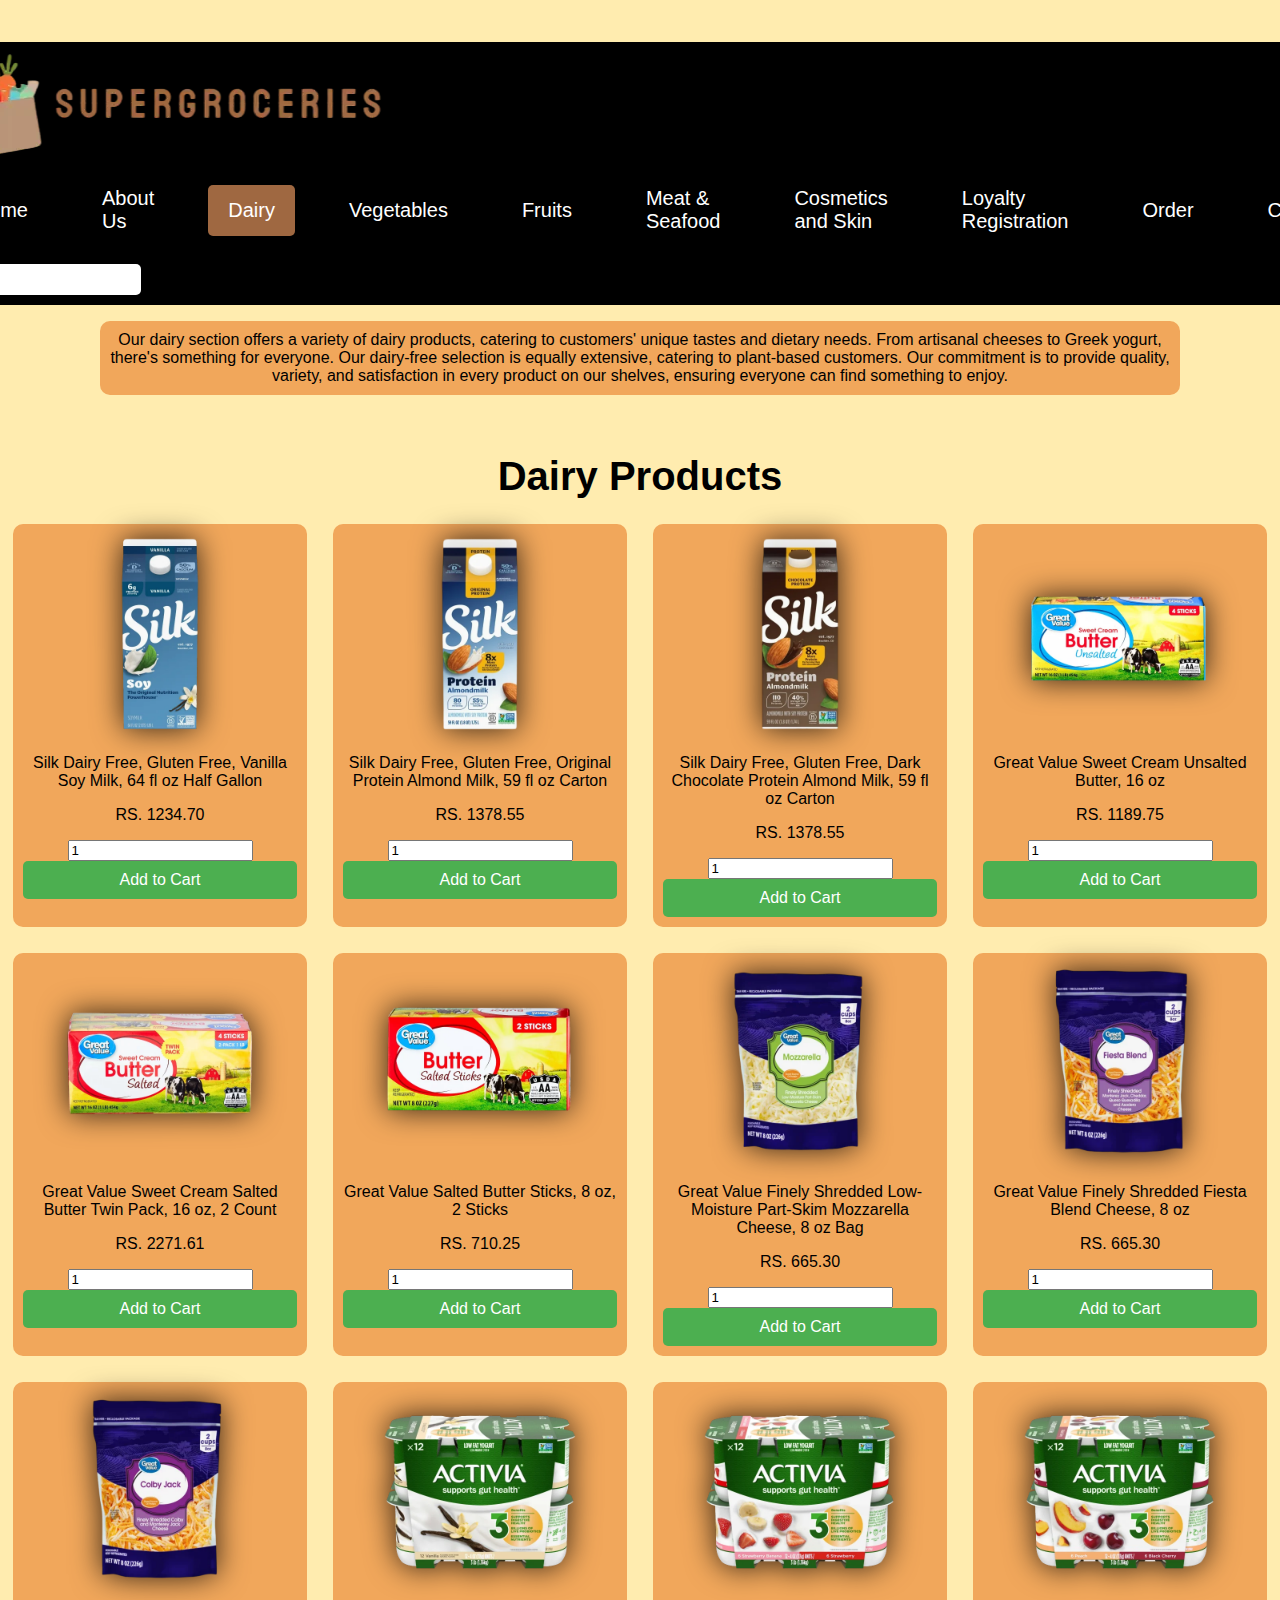
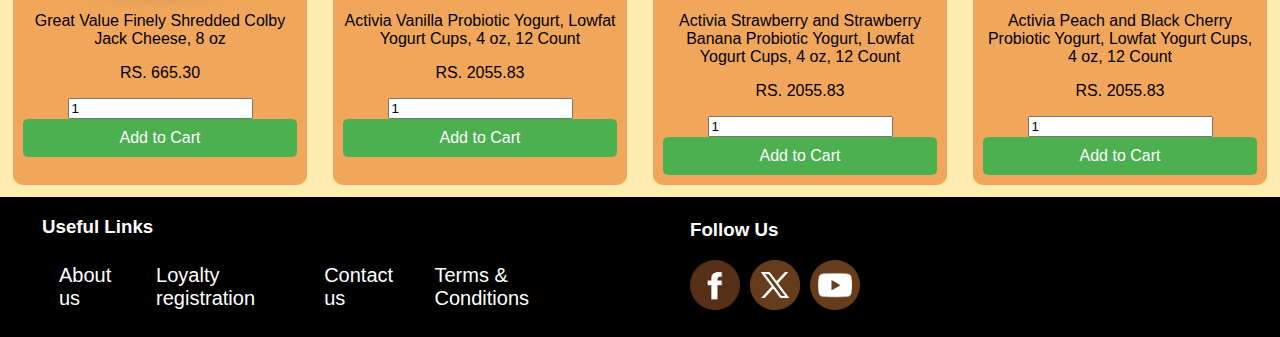
<file: Dairy.html>
<!DOCTYPE html>
<html lang="en">
<head>
    <meta charset="UTF-8">
    <meta name="viewport" content="width=device-width, initial-scale=1.0">
    <link rel="icon" type="image/x-icon" href="Images/Logo 2.webp">
    <title>SuperGroceries - Dairy</title>
    <link rel="stylesheet" href="Css.css">
</head>

<body>
    <head>
        <section>
            <nav>
                <div class="nav">
                    <img src="Images/Logo 1.webp" class="logo" alt="logo">
                    <ul>
                      <li><a href="index.html">Home</a></li>
                      <li><a href="About us.html">About Us</a></li>
                      <li><a href="Dairy.html" class="tab">Dairy</a></li>
                      <li><a href="Vegetables.html">Vegetables</a></li>
                      <li><a href="Fruits.html">Fruits</a></li>
                      <li><a href="Meat&Seafood.html">Meat & Seafood</a></li>
                      <li><a href="Cosmetics and skin.html">Cosmetics and Skin</a></li>
                      <li><a href="Loyalty registration.html">Loyalty Registration</a></li>
                      <li><a href="Order.html">Order</a></li>
                      <li><a href="cart.html">Cart</a></li>
                    </ul>
                    <form>
                      <input type="search" name="search" placeholder="Search">
                    </form>
                </div>
            </nav>
        </section>
        
    </head>
    <p class="dairy">Our dairy section offers a variety of dairy products, catering to customers' unique tastes and 
      dietary needs. From artisanal cheeses to Greek yogurt, there's something for everyone. Our dairy-free selection 
      is equally extensive, catering to plant-based customers. Our commitment is to provide quality, variety, and 
      satisfaction in every product on our shelves, ensuring everyone can find something to enjoy.</p>
    <center><h1>Dairy Products</h1></center>
    <br>

    <div class="dairyflex">
      <div class="dairyproducts">
        <img src="Images/Dairy/Silk Dairy Free, Gluten Free, Vanilla Soy Milk, 64 fl oz Half Gallon.webp" alt="Silk Dairy Free, Gluten Free, Vanilla Soy Milk, 64 fl oz Half Gallon">
        <p>Silk Dairy Free, Gluten Free, Vanilla Soy Milk, 64 fl oz Half Gallon</p>
        <p>RS. 1234.70</p>
        <input type="number" min="1" value="1" class="quantity-input" id="vanillasoymilk-quantity">
        <center>
          <button type="button" class="addtocart" data-product-id="vanillasoymilk" data-product-name="Silk Dairy Free, Gluten Free, Vanilla Soy Milk, 64 fl oz Half Gallon." data-product-price="1234.70">Add to Cart</button>
        </center>
      </div>

      <div class="dairyproducts">
        <img src="Images/Dairy/Silk Dairy Free, Gluten Free, Original Protein Almond Milk, 59 fl oz Carton.webp" alt="Silk Dairy Free, Gluten Free, Original Protein Almond Milk, 59 fl oz Carton">
        <p>Silk Dairy Free, Gluten Free, Original Protein Almond Milk, 59 fl oz Carton</p>
        <p>RS. 1378.55</p>
        <input type="number" min="1" value="1" class="quantity-input" id="almondmilk-quantity">
        <center>
          <button type="button" class="addtocart" data-product-id="almondmilk" data-product-name="Silk Dairy Free, Gluten Free, Original Protein Almond Milk, 59 fl oz Carton." data-product-price="1378.55">Add to Cart</button>
        </center>
      </div>

      <div class="dairyproducts">
        <img src="Images/Dairy/Silk Dairy Free, Gluten Free, Dark Chocolate Protein Almond Milk, 59 fl oz Carton.webp" alt="Silk Dairy Free, Gluten Free, Dark Chocolate Protein Almond Milk, 59 fl oz Carton">
        <p>Silk Dairy Free, Gluten Free, Dark Chocolate Protein Almond Milk, 59 fl oz Carton</p>
        <p>RS. 1378.55</p>
        <input type="number" min="1" value="1" class="quantity-input" id="chocolateprotein-quantity">
        <center>
          <button type="button" class="addtocart" data-product-id="chocolateprotein" data-product-name="Silk Dairy Free, Gluten Free, Dark Chocolate Protein Almond Milk, 59 fl oz Carton." data-product-price="1378.55">Add to Cart</button>
        </center>
      </div>

      <div class="dairyproducts">
        <img src="Images/Dairy/Great Value Sweet Cream Unsalted Butter, 16 oz.webp" alt="Great Value Sweet Cream Unsalted Butter, 16 oz">
        <p>Great Value Sweet Cream Unsalted Butter, 16 oz</p>
        <p>RS. 1189.75</p>
        <input type="number" min="1" value="1" class="quantity-input" id="unsaltedbutter-quantity">
        <center>
          <button type="button" class="addtocart" data-product-id="unsaltedbutter" data-product-name="Great Value Sweet Cream Unsalted Butter, 16 oz." data-product-price="1189.75">Add to Cart</button>
        </center>
      </div>

      <div class="dairyproducts">
        <img src="Images/Dairy/Great Value Sweet Cream Salted Butter Twin Pack, 16 oz, 2 Count.webp" alt="Great Value Sweet Cream Salted Butter Twin Pack, 16 oz, 2 Count">
        <p>Great Value Sweet Cream Salted Butter Twin Pack, 16 oz, 2 Count</p>
        <p>RS. 2271.61</p>
        <input type="number" min="1" value="1" class="quantity-input" id="unsaltedbutter2-quantity">
        <center>
          <button type="button" class="addtocart" data-product-id="unsaltedbutter2" data-product-name="Great Value Sweet Cream Salted Butter Twin Pack, 16 oz, 2 Count." data-product-price="2271.61">Add to Cart</button>
        </center>
      </div>

      <div class="dairyproducts">
        <img src="Images/Dairy/Great Value Salted Butter Sticks, 8 oz, 2 Sticks.webp" alt="Great Value Salted Butter Sticks, 8 oz, 2 Sticks">
        <p>Great Value Salted Butter Sticks, 8 oz, 2 Sticks</p>
        <p>RS. 710.25</p>
        <input type="number" min="1" value="1" class="quantity-input" id="saltedbutter-quantity">
        <center>
          <button type="button" class="addtocart" data-product-id="saltedbutter" data-product-name="Great Value Salted Butter Sticks, 8 oz, 2 Sticks." data-product-price="710.25">Add to Cart</button>
        </center>
      </div>

      <div class="dairyproducts">
        <img src="Images/Dairy/Great Value Finely Shredded Low-Moisture Part-Skim Mozzarella Cheese, 8 oz Bag.webp" alt="Great Value Finely Shredded Low-Moisture Part-Skim Mozzarella Cheese, 8 oz Bag">
        <p>Great Value Finely Shredded Low-Moisture Part-Skim Mozzarella Cheese, 8 oz Bag</p>
        <p>RS. 665.30</p>
        <input type="number" min="1" value="1" class="quantity-input" id="mozzarella-quantity">
        <center>
          <button type="button" class="addtocart" data-product-id="mozzarella" data-product-name="Great Value Finely Shredded Low-Moisture Part-Skim Mozzarella Cheese, 8 oz Bag." data-product-price="665.30">Add to Cart</button>
        </center>
      </div>

      <div class="dairyproducts">
        <img src="Images/Dairy/Great Value Finely Shredded Fiesta Blend Cheese, 8 oz.webp" alt="Great Value Finely Shredded Fiesta Blend Cheese, 8 oz">
        <p>Great Value Finely Shredded Fiesta Blend Cheese, 8 oz</p>
        <p>RS. 665.30</p>
        <input type="number" min="1" value="1" class="quantity-input" id="blendcheese-quantity">
        <center>
          <button type="button" class="addtocart" data-product-id="blendcheese" data-product-name="Great Value Finely Shredded Fiesta Blend Cheese, 8 oz." data-product-price="665.30">Add to Cart</button>
        </center>
      </div>

      <div class="dairyproducts">
        <img src="Images/Dairy/Great Value Finely Shredded Colby Jack Cheese, 8 oz.webp" alt="Great Value Finely Shredded Colby Jack Cheese, 8 oz">
        <p>Great Value Finely Shredded Colby Jack Cheese, 8 oz</p>
        <p>RS. 665.30</p>
        <input type="number" min="1" value="1" class="quantity-input" id="jackcheese-quantity">
        <center>
          <button type="button" class="addtocart" data-product-id="jackcheese" data-product-name="Great Value Finely Shredded Colby Jack Cheese, 8 oz." data-product-price="665.30">Add to Cart</button>
        </center>
      </div>

      <div class="dairyproducts">
        <img src="Images/Dairy/Activia Vanilla Probiotic Yogurt, Lowfat Yogurt Cups, 4 oz, 12 Count.webp" alt="Activia Vanilla Probiotic Yogurt, Lowfat Yogurt Cups, 4 oz, 12 Count">
        <p>Activia Vanilla Probiotic Yogurt, Lowfat Yogurt Cups, 4 oz, 12 Count</p>
        <p>RS. 2055.83</p>
        <input type="number" min="1" value="1" class="quantity-input" id="lowfatyogurt-quantity">
        <center>
          <button type="button" class="addtocart" data-product-id="lowfatyogurt" data-product-name="Activia Vanilla Probiotic Yogurt, Lowfat Yogurt Cups, 4 oz, 12 Count." data-product-price="2055.83">Add to Cart</button>
        </center>
      </div>

      <div class="dairyproducts">
        <img src="Images/Dairy/Activia Strawberry and Strawberry Banana Probiotic Yogurt, Lowfat Yogurt Cups, 4 oz, 12 Count.webp" alt="Activia Strawberry and Strawberry Banana Probiotic Yogurt, Lowfat Yogurt Cups, 4 oz, 12 Count">
        <p>Activia Strawberry and Strawberry Banana Probiotic Yogurt, Lowfat Yogurt Cups, 4 oz, 12 Count</p>
        <p>RS. 2055.83</p>
        <input type="number" min="1" value="1" class="quantity-input" id="stawberryyogurt-quantity">
        <center>
          <button type="button" class="addtocart" data-product-id="stawberryyogurt" data-product-name="Activia Strawberry and Strawberry Banana Probiotic Yogurt, Lowfat Yogurt Cups, 4 oz, 12 Count." data-product-price="2055.83">Add to Cart</button>
        </center>
      </div>

      <div class="dairyproducts">
        <img src="Images/Dairy/Activia Peach and Black Cherry Probiotic Yogurt, Lowfat Yogurt Cups, 4 oz, 12 Count.webp" alt="Activia Peach and Black Cherry Probiotic Yogurt, Lowfat Yogurt Cups, 4 oz, 12 Count">
        <p>Activia Peach and Black Cherry Probiotic Yogurt, Lowfat Yogurt Cups, 4 oz, 12 Count</p>
        <p>RS. 2055.83</p>
        <input type="number" min="1" value="1" class="quantity-input" id="blackcherry-quantity">
        <center>
          <button type="button" class="addtocart" data-product-id="blackcherry" data-product-name="Activia Peach and Black Cherry Probiotic Yogurt, Lowfat Yogurt Cups, 4 oz, 12 Count." data-product-price="2055.83">Add to Cart</button>
        </center>
      </div>
    </div>    
 
   <footer>
     <div class="footer-content">
      <div class="footer-section left">
        <h3>Useful Links</h3>
        <ul>           
          <li><a href="About us.html" target="_blank">About us</a></li>
          <li><a href="Loyalty registration.html" target="_blank">Loyalty registration</a></li> 
          <li><a href="https://www.keellssuper.com/contactus" target="_blank">Contact us</a></li>
          <li><a href="https://www.keellssuper.com/TermsAndConditions" target="_blank">Terms & Conditions</a></li>
        </ul>
     </div>
       <div class="footer-section right">
         <h3>Follow Us</h3>
         <div class="social-media">
           <a href="https://web.facebook.com/Keells.SL" target="_blank">
            <img src="Images/Facebook.webp" alt="Facebook"></a>
           <a href="https://twitter.com/keells_sl" target="_blank">
            <img src="Images/Twitter.webp" alt="Twitter"></a>
           <a href="https://youtube.com/@Keells_SL?si=ZTFHsBFPOChzhZt5" target="_blank">
            <img src="Images/YouTube.webp" alt="YouTube"></a>
         </div>
       </div>
     </div>
   </footer>    
  <script src="script/addtocart.js"></script> 
 </body>
</html>
</file>
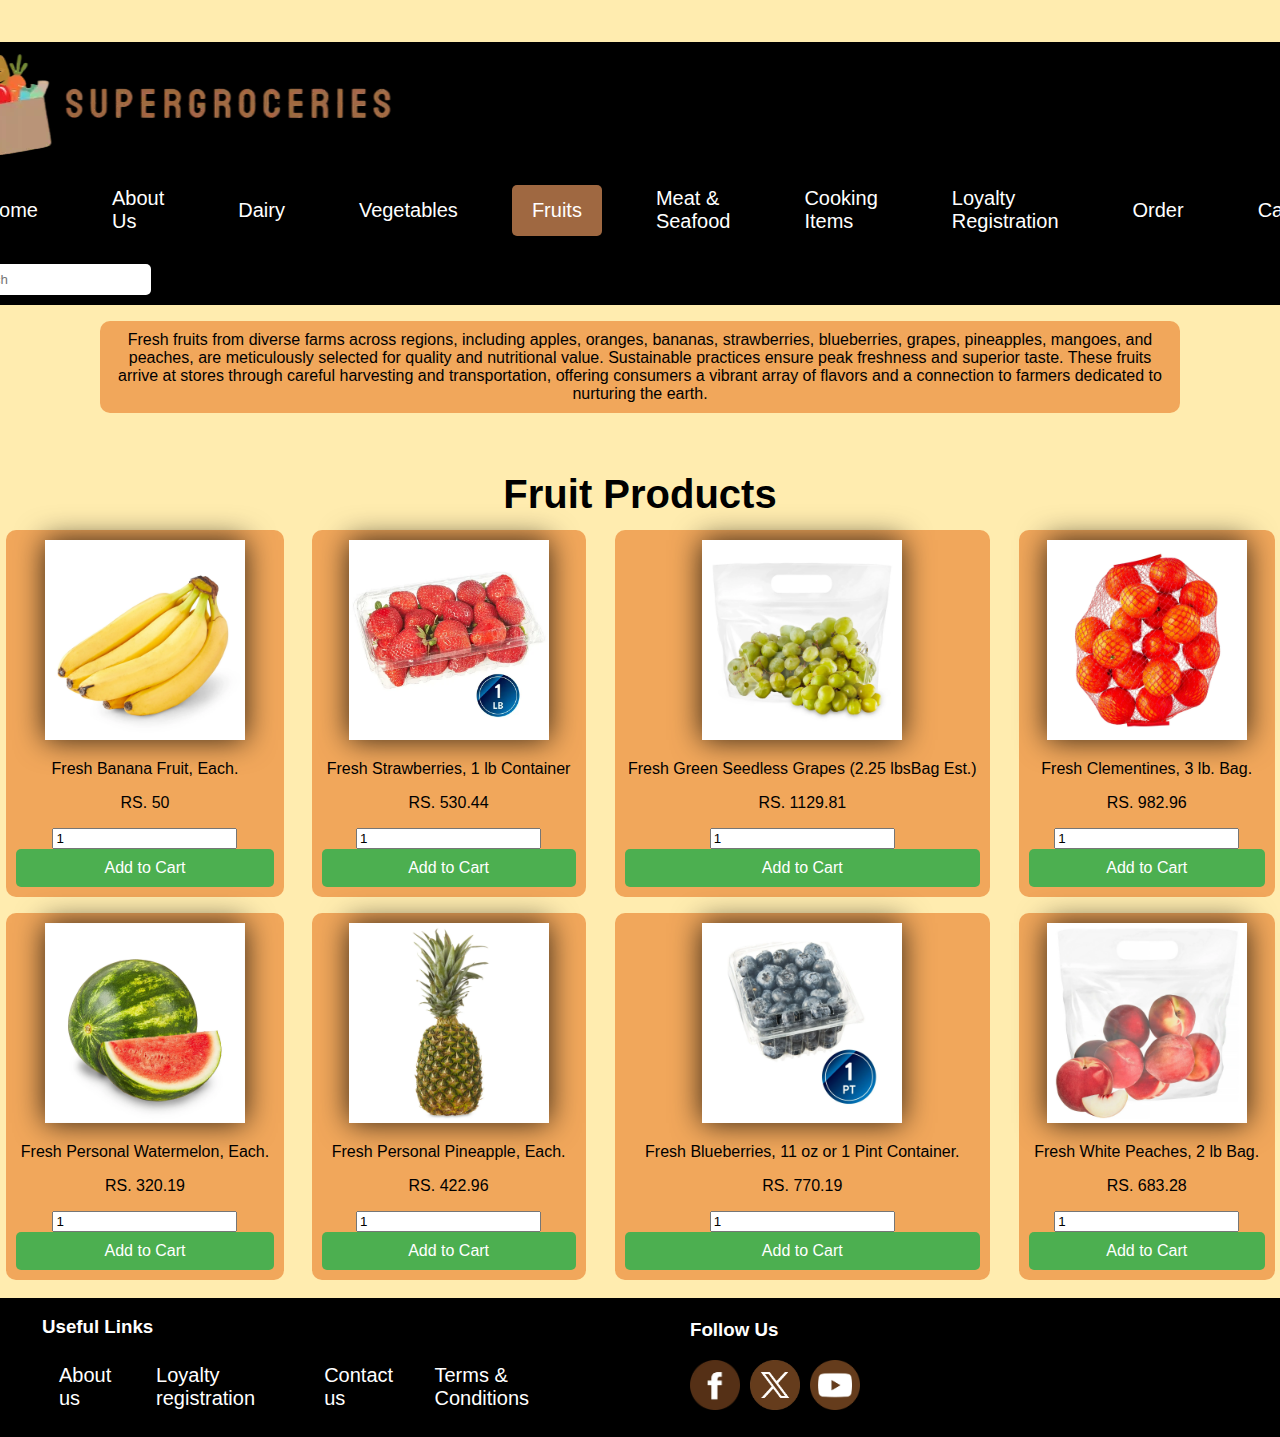
<file: Fruits.html>
<!DOCTYPE html>
<html lang="en">

<head>
  <meta charset="UTF-8">
  <meta name="viewport" content="width=device-width, initial-scale=1.0">
  <link rel="icon" type="image/x-icon" href="Images/Logo 2.webp">
  <title>SuperGroceries - Fruits</title>
  <link rel="stylesheet" href="Css.css">
</head>

<body>

  <head>
    <section>
      <nav>
        <div class="nav">
          <img src="Images/Logo 1.webp" class="logo" alt="logo">
          <ul>
            <li><a href="index.html">Home</a></li>
            <li><a href="About us.html">About Us</a></li>
            <li><a href="Dairy.html">Dairy</a></li>
            <li><a href="Vegetables.html">Vegetables</a></li>
            <li><a href="Fruits.html"class="tab">Fruits</a></li>
            <li><a href="Meat&Seafood.html">Meat & Seafood</a></li>
            <li><a href="Cooking Items.html">Cooking Items</a></li>
            <li><a href="Loyalty registration.html">Loyalty Registration</a></li>
            <li><a href="Order.html">Order</a></li>
            <li><a href="cart.html">Cart</a></li> 
          </ul>
          <form>
            <input type="search" name="search" placeholder="Search">
          </form>
        </div>
      </nav>
    </section>
  </head>
  <p class="fruit">Fresh fruits from diverse farms across regions, including apples, oranges, bananas, strawberries, blueberries, 
    grapes, pineapples, mangoes, and peaches, are meticulously selected for quality and nutritional value. Sustainable practices ensure
     peak freshness and superior taste. These fruits arrive at stores through careful harvesting and transportation, offering consumers
      a vibrant array of flavors and a connection to farmers dedicated to nurturing the earth.</p>
  <center>
    <h1>Fruit Products</h1>
  </center>
  <br>
  <div class="fruitgrid">

    <div class="fruitproducts">
      <img src="Images/Fruits/Fresh Banana Fruit, Each.webp" alt="Fresh Banana Fruit, Each.">
      <p>Fresh Banana Fruit, Each.</p>
      <p>RS. 50</p>
      <input type="number" min="1" value="1" class="quantity-input" id="banana-quantity">
       
      <center>
        <button type="button" class="addtocart" data-product-id="banana" data-product-name="Fresh Banana Fruit, Each" data-product-price="50">Add to Cart</button>  
      </center>
    </div>

    <div class="fruitproducts">
      <img src="Images/Fruits/Fresh Strawberries, 1 lb Container.webp" alt="Fresh Strawberries, 1 lb Container">
      <p>Fresh Strawberries, 1 lb Container</p>
      <p>RS. 530.44</p>
      <input type="number" min="1" value="1" class="quantity-input" id="strawberries-quantity">
      <center>
        <button type="button" class="addtocart" data-product-id="strawberries" data-product-name="Fresh Strawberries, 1 lb Container" data-product-price="530.44">Add to Cart</button>
      </center>
    </div>

    <div class="fruitproducts">
      <img src="Images/Fruits/Fresh Green Seedless Grapes (2.25 lbsBag Est.).webp" alt="Fresh Green Seedless Grapes (2.25 lbsBag Est.)">
      <p>Fresh Green Seedless Grapes (2.25 lbsBag Est.)</p>
      <p>RS. 1129.81</p>
      <input type="number" min="1" value="1" class="quantity-input" id="grapes-quantity">
      <center>
        <button type="button" class="addtocart" data-product-id="grapes" data-product-name="Fresh Green Seedless Grapes (2.25 lbsBag Est.)" data-product-price="1129.81">Add to Cart</button>
      </center>
     </div>

    <div class="fruitproducts">
      <img src="Images/Fruits/Fresh Clementines, 3 lb. Bag.webp" alt="Fresh Clementines, 3 lb. Bag.webp">
      <p>Fresh Clementines, 3 lb. Bag.</p>
      <p>RS. 982.96</p>
      <input type="number" min="1" value="1" class="quantity-input" id="clementines-quantity">
      <center>
        <button type="button" class="addtocart" data-product-id="clementines" data-product-name="Fresh Clementines, 3 lb. Bag.webp" data-product-price="982.96">Add to Cart</button>
      </center>
    </div>

    <div class="fruitproducts">
      <img src="Images/Fruits/Fresh Personal Watermelon, Each.webp" alt="Fresh Personal Watermelon, Each.">
      <p>Fresh Personal Watermelon, Each.</p>
      <p>RS. 320.19</p>
      <input type="number" min="1" value="1" class="quantity-input" id="watermelon-quantity">
      <center>
        <button type="button" class="addtocart" data-product-id="watermelon" data-product-name="Fresh Personal Watermelon, Each." data-product-price="320.19">Add to Cart</button>
      </center>
    </div>

    <div class="fruitproducts">
      <img src="Images/Fruits/Fresh Personal Pineapple, Each.webp" alt="Fresh Personal Pineapple, Each.">
      <p>Fresh Personal Pineapple, Each.</p>
      <p>RS. 422.96</p>
      <input type="number" min="1" value="1" class="quantity-input" id="pineapple-quantity">
      <center>
        <button type="button" class="addtocart" data-product-id="pineapple" data-product-name="Fresh Personal Pineapple, Each." data-product-price="422.96">Add to Cart</button>
      </center>
    </div>

    <div class="fruitproducts">
      <img src="Images/Fruits/Fresh Blueberries, 11 oz or 1 Pint Container.webp" alt="Fresh Blueberries, 11 oz or 1 Pint Container.">
      <p>Fresh Blueberries, 11 oz or 1 Pint Container.</p>
      <p>RS. 770.19</p>
      <input type="number" min="1" value="1" class="quantity-input" id="blueberries-quantity">
      <center>
        <button type="button" class="addtocart" data-product-id="blueberries" data-product-name="Fresh Blueberries, 11 oz or 1 Pint Container." data-product-price="770.19">Add to Cart</button>
      </center>
    </div>

    <div class="fruitproducts">
      <img src="Images/Fruits/Fresh White Peaches, 2 lb Bag.webp" alt="Fresh White Peaches, 2 lb Bag.">
      <p>Fresh White Peaches, 2 lb Bag.</p>
      <p>RS. 683.28</p>
      <input type="number" min="1" value="1" class="quantity-input" id="peaches-quantity">
      <center>
        <button type="button" class="addtocart" data-product-id="peaches" data-product-name="Fresh White Peaches, 2 lb Bag." data-product-price="683.28">Add to Cart</button>
      </center>
    </div>
  </div>
  <br>



  <footer>
    <div class="footer-content">
      <div class="footer-section left">
          <h3>Useful Links</h3>
          <ul>           
            <li><a href="About us.html" target="_blank">About us</a></li>
            <li><a href="Loyalty registration.html" target="_blank">Loyalty registration</a></li> 
            <li><a href="https://www.keellssuper.com/contactus" target="_blank">Contact us</a></li>
            <li><a href="https://www.keellssuper.com/TermsAndConditions" target="_blank">Terms & Conditions</a></li>
          </ul>
      </div>
      <div class="footer-section right">
          <h3>Follow Us</h3>
          <div class="social-media">
            <a href="https://web.facebook.com/Keells.SL" target="_blank">
              <img src="Images/Facebook.webp" alt="Facebook"></a>
            <a href="https://twitter.com/keells_sl" target="_blank">
              <img src="Images/Twitter.webp" alt="Twitter"></a>
            <a href="https://youtube.com/@Keells_SL?si=ZTFHsBFPOChzhZt5" target="_blank">
              <img src="Images/YouTube.webp" alt="YouTube"></a>
          </div>
      </div>
    </div>
  </footer>
  <script src="script/addtocart.js"></script>   
</body>

</html>
</file>
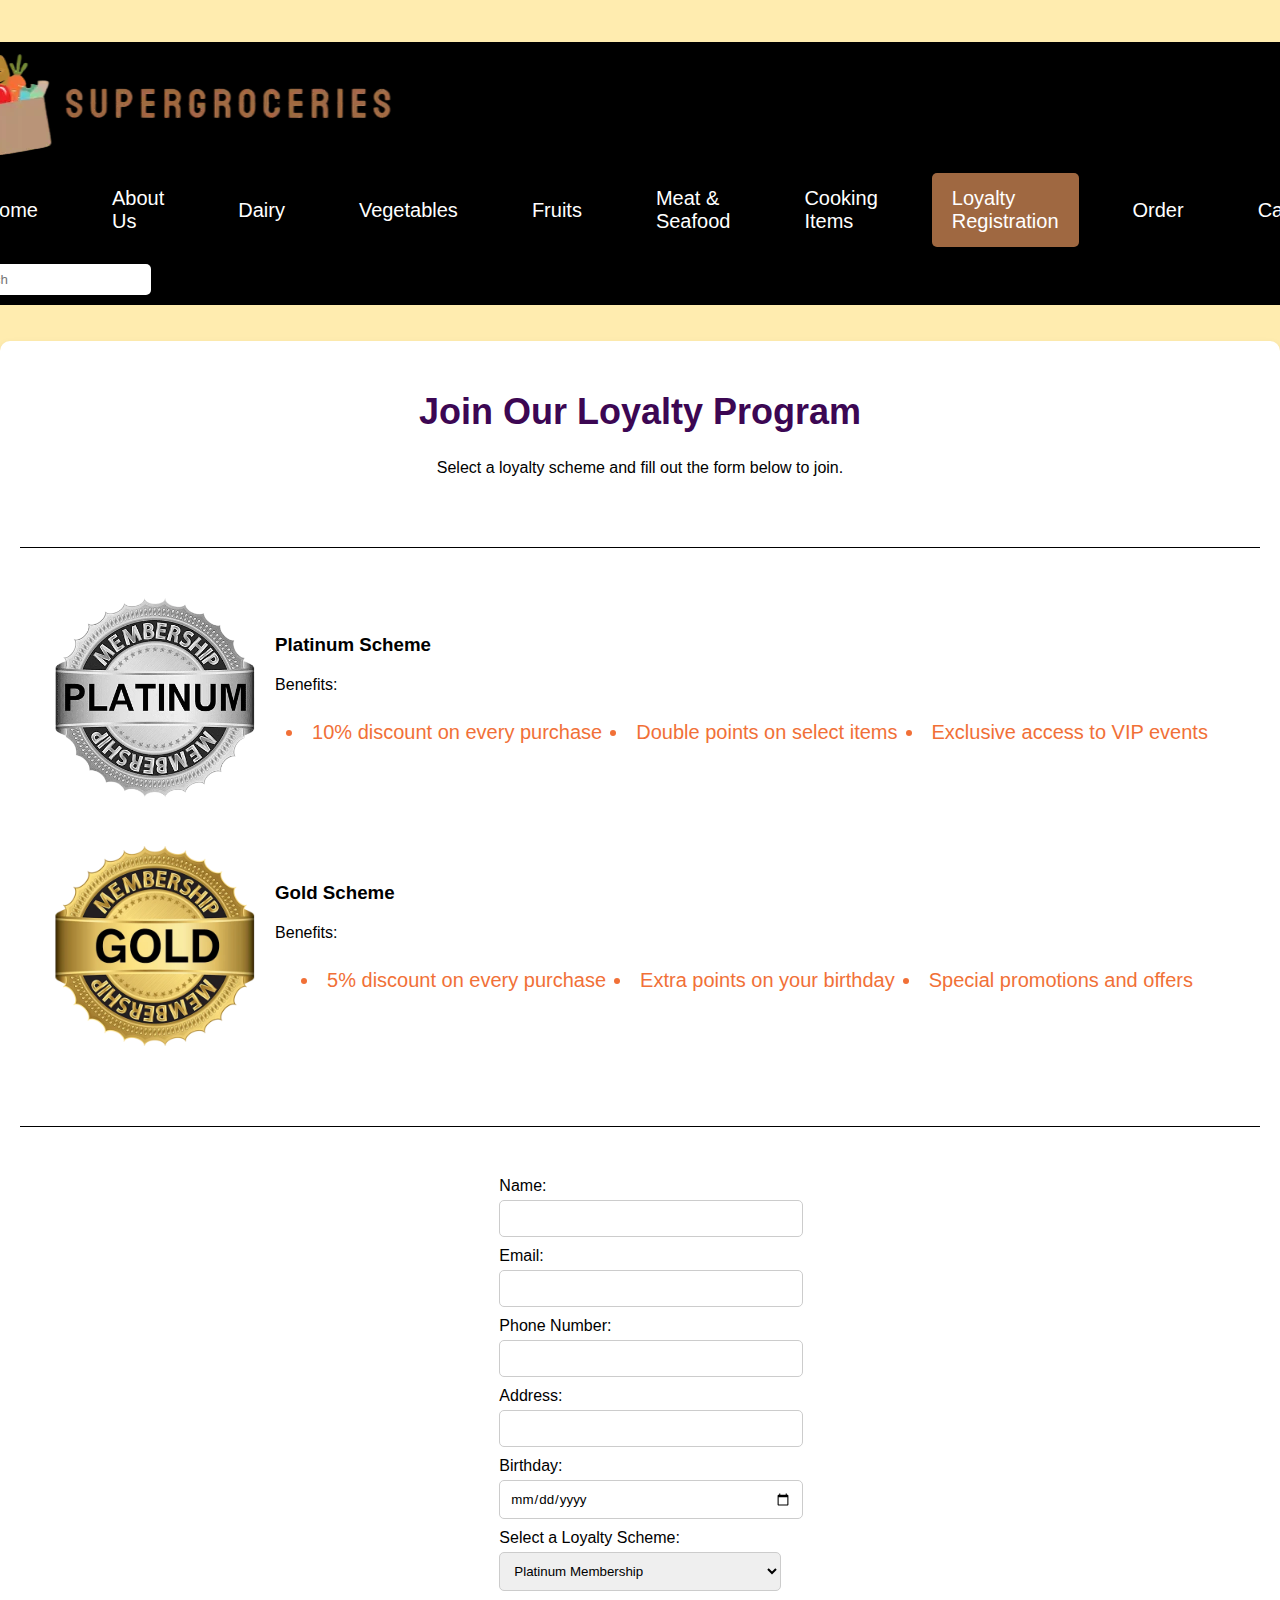
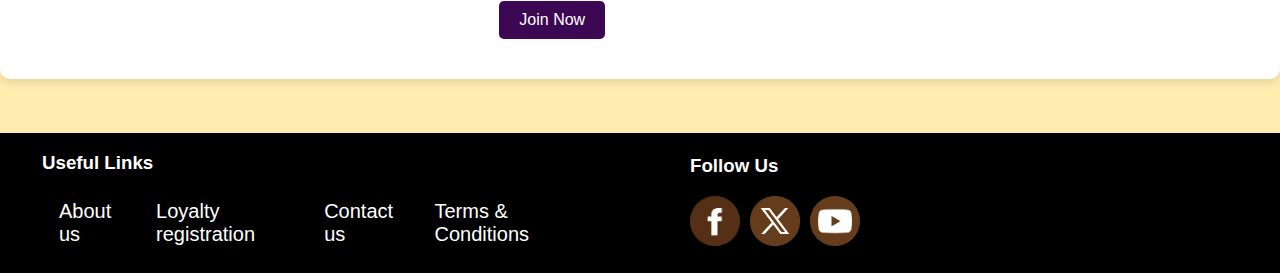
<file: Loyalty registration.html>
<!DOCTYPE html>
<html lang="en">
<head>
    <meta charset="UTF-8">
    <meta name="viewport" content="width=device-width, initial-scale=1.0">
    <link rel="icon" type="image/x-icon" href="Images/Logo 2.webp">
    <title>SuperGroceries - Loyalty Registration</title>
    <link rel="stylesheet" href="Css.css">
</head>
<body>
    <head>
        <section>
            <nav>
                <div class="nav">
                    <img src="Images/Logo 1.webp" class="logo" alt="logo">
                    <ul>
                      <li><a href="index.html">Home</a></li>
                      <li><a href="About us.html">About Us</a></li>
                      <li><a href="Dairy.html">Dairy</a></li>
                      <li><a href="Vegetables.html">Vegetables</a></li>
                      <li><a href="Fruits.html">Fruits</a></li>
                      <li><a href="Meat&Seafood.html">Meat & Seafood</a></li>
                      <li><a href="Cooking Items.html">Cooking Items</a></li>
                      <li><a href="Loyalty registration.html" class="tab">Loyalty Registration</a></li>
                      <li><a href="Order.html">Order</a></li>
                      <li><a href="cart.html">Cart</a></li>
                    </ul>
                    <form>
                      <input type="search" name="search" placeholder="Search">
                    </form>
                </div>
            </nav>
        </section>
    </head> 
    <br>
    <br>
    
    <main>
      <section class="loyalty-program">
          <h2>Join Our Loyalty Program</h2>
          <p>Select a loyalty scheme and fill out the form below to join.</p>
          <hr>
          <div class="loyalty-schemes">
              <div class="loyalty-scheme">
                  <img src="Images/Loyalty and Registration/platinum_2-removebg-preview.webp" alt="Platinum Membership" class="loyalty-icon">
                  <div class="loyalty-details">
                      <h3>Platinum Scheme</h3>
                      <p>Benefits:</p>
                      <ul>
                          <li>10% discount on every purchase</li>
                          <li>Double points on select items</li>
                          <li>Exclusive access to VIP events</li>
                      </ul>
                  </div>
              </div>
              <br>
              <div class="loyalty-scheme">
                  <img src="Images/Loyalty and Registration/gold 2.webp" alt="Gold Membership" class="loyalty-icon">
                  <div class="loyalty-details">
                      <h3>Gold Scheme</h3>
                      <p>Benefits:</p>
                      <ul>
                          <li>5% discount on every purchase</li>
                          <li>Extra points on your birthday</li>
                          <li>Special promotions and offers</li>
                      </ul>
                  </div>
              </div>
          </div>
         <hr>
          
          <form action="submit_loyalty_form.php" method="post">
            <label for="name">Name:</label>
            <input type="text" id="name" name="name" required>

            <label for="email">Email:</label>
            <input type="email" id="email" name="email" required>

            <label for="phone">Phone Number:</label>
            <input type="tel" id="phone" name="phone" required>

            <label for="address">Address:</label>
            <input type="text" id="address" name="address" required>

            <label for="birthday">Birthday:</label>
            <input type="date" id="birthday" name="birthday">

            <label for="loyalty-scheme">Select a Loyalty Scheme:</label>
            <select id="loyalty-scheme" name="loyalty-scheme" required>
                <option value="gold">Platinum Membership</option>
                <option value="silver">Gold Membership</option>
            </select>

            <input type="submit" value="Join Now">
        </form>
    </section>
</main>
</body>
<br>
<br>
<br>
<footer>
  <div class="footer-content">
    <div class="footer-section left">
        <h3>Useful Links</h3>
        <ul>           
          <li><a href="About us.html" target="_blank">About us</a></li>
          <li><a href="Loyalty registration.html" target="_blank">Loyalty registration</a></li> 
          <li><a href="https://www.keellssuper.com/contactus" target="_blank">Contact us</a></li>
          <li><a href="https://www.keellssuper.com/TermsAndConditions" target="_blank">Terms & Conditions</a></li>
        </ul>
    </div>
    <div class="footer-section right">
        <h3>Follow Us</h3>
        <div class="social-media">
          <a href="https://web.facebook.com/Keells.SL" target="_blank">
            <img src="Images/Facebook.webp" alt="Facebook"></a>
          <a href="https://twitter.com/keells_sl" target="_blank">
            <img src="Images/Twitter.webp" alt="Twitter"></a>
          <a href="https://youtube.com/@Keells_SL?si=ZTFHsBFPOChzhZt5" target="_blank">
            <img src="Images/YouTube.webp" alt="YouTube"></a>
        </div>
    </div>
  </div>
</footer>
</html>
</file>
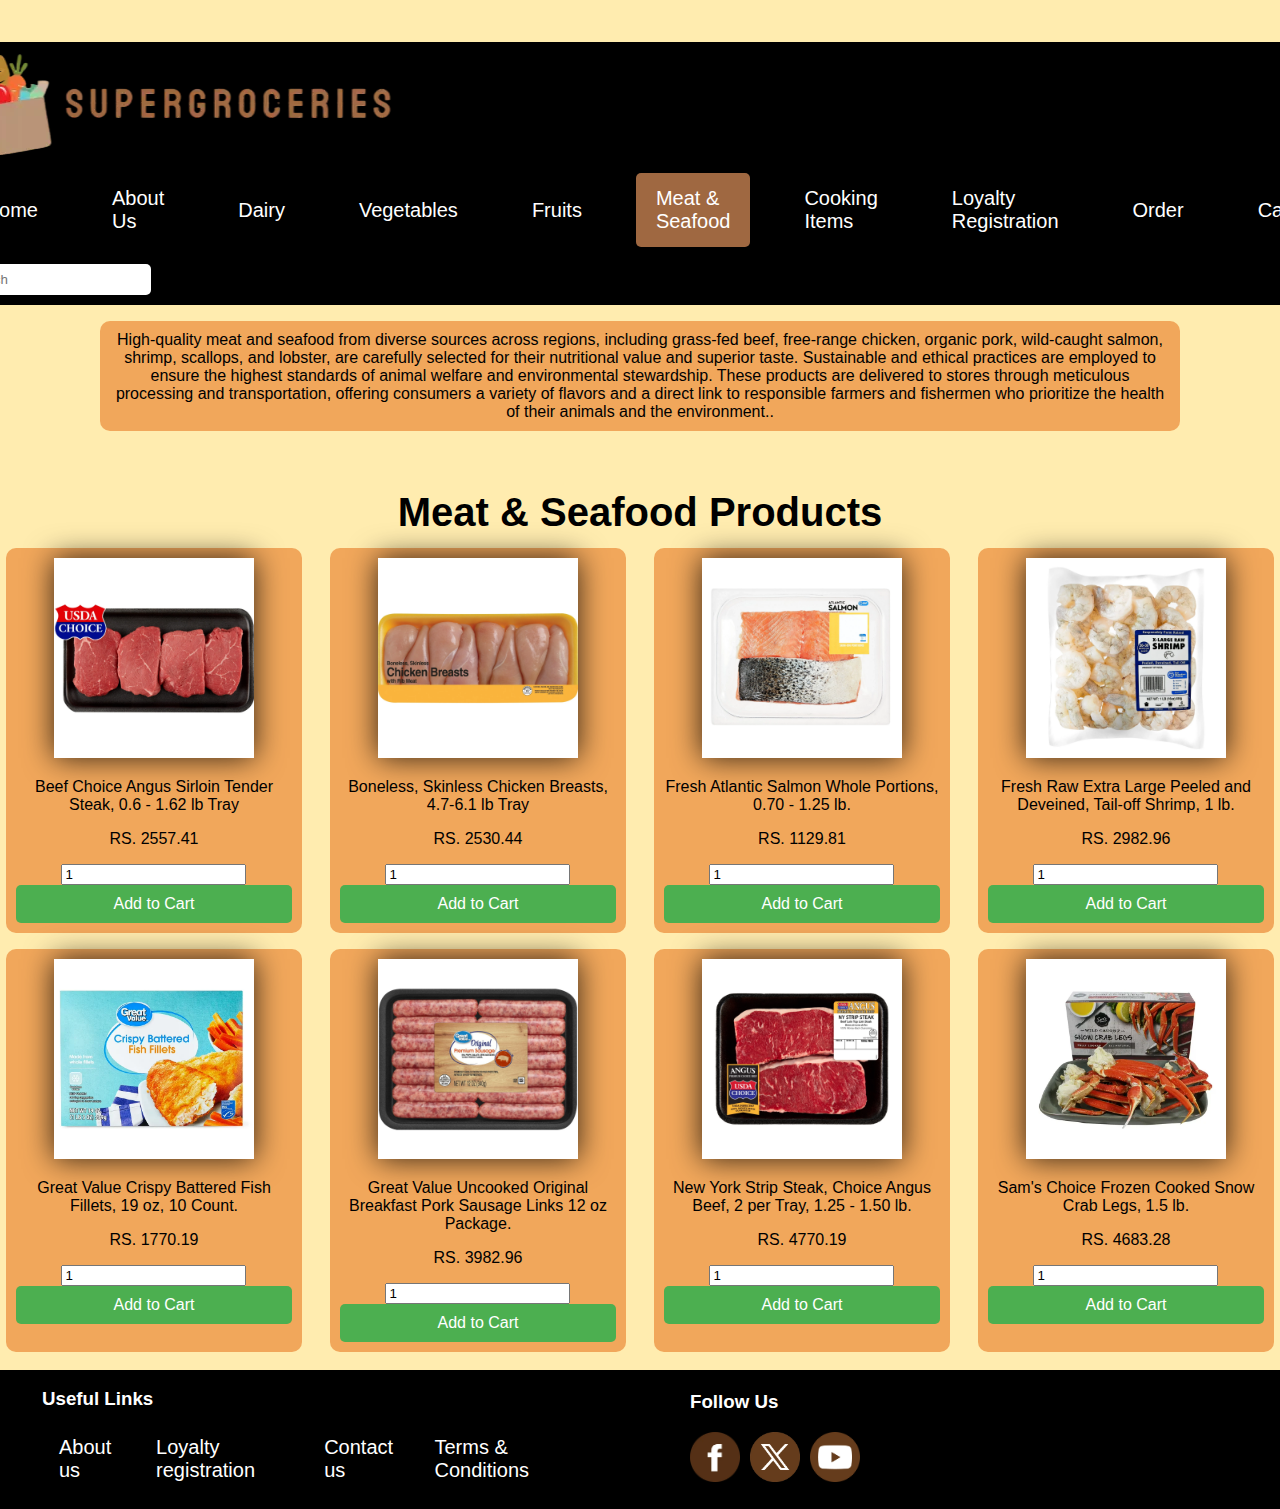
<file: Meat&Seafood.html>
<!DOCTYPE html>
<html lang="en">

<head>
  <meta charset="UTF-8">
  <meta name="viewport" content="width=device-width, initial-scale=1.0">
  <link rel="icon" type="image/x-icon" href="Images/Logo 2.webp">
  <title>SuperGroceries - Meat & Seafood</title>
  <link rel="stylesheet" href="Css.css">
</head>

<body>

  <head>
    <section>
      <nav>
        <div class="nav">
          <img src="Images/Logo 1.webp" class="logo" alt="logo">
          <ul>
            <li><a href="index.html">Home</a></li>
            <li><a href="About us.html">About Us</a></li>
            <li><a href="Dairy.html">Dairy</a></li>
            <li><a href="Vegetables.html">Vegetables</a></li>
            <li><a href="Fruits.html">Fruits</a></li>
            <li><a href="Meat&Seafood.html" class="tab">Meat & Seafood</a></li>
            <li><a href="Cooking Items.html">Cooking Items</a></li>
            <li><a href="Loyalty registration.html">Loyalty Registration</a></li>
            <li><a href="Order.html">Order</a></li>
            <li><a href="cart.html">Cart</a></li>
             
          </ul>
          <form>
            <input type="search" name="search" placeholder="Search">
          </form>
        </div>
      </nav>
    </section>
  </head>
  <p class="meat"> High-quality meat and seafood from diverse sources across regions, including grass-fed beef, free-range chicken,
     organic pork, wild-caught salmon, shrimp, scallops, and lobster, are carefully selected for their nutritional value and superior 
     taste. Sustainable and ethical practices are employed to ensure the highest standards of animal welfare and environmental 
     stewardship. These products are delivered to stores through meticulous processing and transportation, offering consumers a 
     variety of flavors and a direct link to responsible farmers and fishermen who prioritize the health of their animals and the 
     environment..</p>

  <center>
    <h1>Meat & Seafood Products</h1>
  </center>

  <br>
  <div class="meatgrid">
    <div class="meatproducts">
      <img src="Images/Meat&Seafood/Beef Choice Angus Sirloin Tender Steak, 0.6 - 1.62 lb Tray.webp" alt="Beef Choice Angus Sirloin Tender Steak, 0.6 - 1.62 lb Tray">
      <p>Beef Choice Angus Sirloin Tender Steak, 0.6 - 1.62 lb Tray</p>
      <p>RS. 2557.41</p>
      <input type="number" min="1" value="1" class="quantity-input" id="tendersteak-quantity">  
      <center>
        <button type="button" class="addtocart" data-product-id="tendersteak" data-product-name="Beef Choice Angus Sirloin Tender Steak, 0.6 - 1.62 lb Tray" data-product-price="2557.41">Add to Cart</button>  
      </center>
    </div>

    <div class="meatproducts">
      <img src="Images/Meat&Seafood/Boneless, Skinless Chicken Breasts, 4.7-6.1 lb Tray.webp" alt="Boneless, Skinless Chicken Breasts, 4.7-6.1 lb Tray">
      <p>Boneless, Skinless Chicken Breasts, 4.7-6.1 lb Tray</p>
      <p>RS. 2530.44</p>
      <input type="number" min="1" value="1" class="quantity-input" id="chickenbreast-quantity">
      <center>
        <button type="button" class="addtocart" data-product-id="chickenbreast" data-product-name="Boneless, Skinless Chicken Breasts, 4.7-6.1 lb Tray" data-product-price="2530.44">Add to Cart</button>
      </center>
    </div>

    <div class="meatproducts">
      <img src="Images/Meat&Seafood/Fresh Atlantic Salmon Whole Portions, 0.70 - 1.25 lb..webp" alt="Fresh Atlantic Salmon Whole Portions, 0.70 - 1.25 lb.">
      <p>Fresh Atlantic Salmon Whole Portions, 0.70 - 1.25 lb.</p>
      <p>RS. 1129.81</p>
      <input type="number" min="1" value="1" class="quantity-input" id="salmon-quantity">
      <center>
        <button type="button" class="addtocart" data-product-id="salmon" data-product-name="Fresh Atlantic Salmon Whole Portions, 0.70 - 1.25 lb." data-product-price="1129.81">Add to Cart</button>
      </center>
    </div>

    <div class="meatproducts">
      <img src="Images/Meat&Seafood/Fresh Raw Extra Large Peeled and Deveined, Tail-off Shrimp, 1 lb..webp" alt="Fresh Raw Extra Large Peeled and Deveined, Tail-off Shrimp, 1 lb.">
      <p>Fresh Raw Extra Large Peeled and Deveined, Tail-off Shrimp, 1 lb.</p>
      <p>RS. 2982.96</p>
      <input type="number" min="1" value="1" class="quantity-input" id="shrimp-quantity">
      <center>
        <button type="button" class="addtocart" data-product-id="shrimp" data-product-name="Fresh Raw Extra Large Peeled and Deveined, Tail-off Shrimp, 1 lb." data-product-price="2982.96">Add to Cart</button>
      </center>
    </div>

    <div class="meatproducts">
      <img src="Images/Meat&Seafood/Great Value Crispy Battered Fish Fillets, 19 oz, 10 Count.webp" alt="Great Value Crispy Battered Fish Fillets, 19 oz, 10 Count.">
      <p>Great Value Crispy Battered Fish Fillets, 19 oz, 10 Count.</p>
      <p>RS. 1770.19</p>
      <input type="number" min="1" value="1" class="quantity-input" id="fishfillets-quantity">
      <center>
        <button type="button" class="addtocart" data-product-id="fishfillets" data-product-name="Great Value Crispy Battered Fish Fillets, 19 oz, 10 Count." data-product-price="1770.19">Add to Cart</button>
      </center>
    </div>

    <div class="meatproducts">
      <img src="Images/Meat&Seafood/Great Value Uncooked Original Breakfast Pork Sausage Links 12 oz Package.webp" alt="Great Value Uncooked Original Breakfast Pork Sausage Links 12 oz Package.">
      <p>Great Value Uncooked Original Breakfast Pork Sausage Links 12 oz Package.</p>
      <p>RS. 3982.96</p>
      <input type="number" min="1" value="1" class="quantity-input" id="sausage-quantity">
      <center>
        <button type="button" class="addtocart" data-product-id="sausage" data-product-name="Great Value Uncooked Original Breakfast Pork Sausage Links 12 oz Package." data-product-price="3982.96">Add to Cart</button>
      </center>
    </div>

    <div class="meatproducts">
      <img src="Images/Meat&Seafood/New York Strip Steak, Choice Angus Beef, 2 per Tray, 1.25 - 1.50 lb.webp" alt="New York Strip Steak, Choice Angus Beef, 2 per Tray, 1.25 - 1.50 lb.">
      <p>New York Strip Steak, Choice Angus Beef, 2 per Tray, 1.25 - 1.50 lb.</p>
      <p>RS. 4770.19</p>
      <input type="number" min="1" value="1" class="quantity-input" id="angusbeef-quantity">
      <center>
        <button type="button" class="addtocart" data-product-id="angusbeef" data-product-name="New York Strip Steak, Choice Angus Beef, 2 per Tray, 1.25 - 1.50 lb." data-product-price="4770.19">Add to Cart</button>
      </center>
    </div>

    <div class="meatproducts">
      <img src="Images/Meat&Seafood/Sam's Choice Frozen Cooked Snow Crab Legs, 1.5 lb.webp" alt="Sam's Choice Frozen Cooked Snow Crab Legs, 1.5 lb.">
      <p>Sam's Choice Frozen Cooked Snow Crab Legs, 1.5 lb.</p>
      <p>RS. 4683.28</p>
      <input type="number" min="1" value="1" class="quantity-input" id="crablegs-quantity">
      <center>
        <button type="button" class="addtocart" data-product-id="crablegs" data-product-name="Sam's Choice Frozen Cooked Snow Crab Legs, 1.5 lb." data-product-price="4683.28">Add to Cart</button>
      </center>
    </div>
  </div>
  <br>

  <footer>
     <div class="footer-content">
        <div class="footer-section left">
         <h3>Useful Links</h3>
          <ul>           
            <li><a href="About us.html" target="_blank">About us</a></li>
            <li><a href="Loyalty registration.html" target="_blank">Loyalty registration</a></li> 
            <li><a href="https://www.keellssuper.com/contactus" target="_blank">Contact us</a></li>
            <li><a href="https://www.keellssuper.com/TermsAndConditions" target="_blank">Terms & Conditions</a></li>
          </ul>
         </div>
         <div class="footer-section right">
          <h3>Follow Us</h3>
          <div class="social-media">
            <a href="https://web.facebook.com/Keells.SL" target="_blank">
              <img src="Images/Facebook.webp" alt="Facebook"></a>
            <a href="https://twitter.com/keells_sl" target="_blank">
              <img src="Images/Twitter.webp" alt="Twitter"></a>
            <a href="https://youtube.com/@Keells_SL?si=ZTFHsBFPOChzhZt5" target="_blank">
              <img src="Images/YouTube.webp" alt="YouTube"></a>
          </div>
       </div>
      </div>
  </footer>
  <script src="script/addtocart.js"></script> 
</body>

</html>
</file>
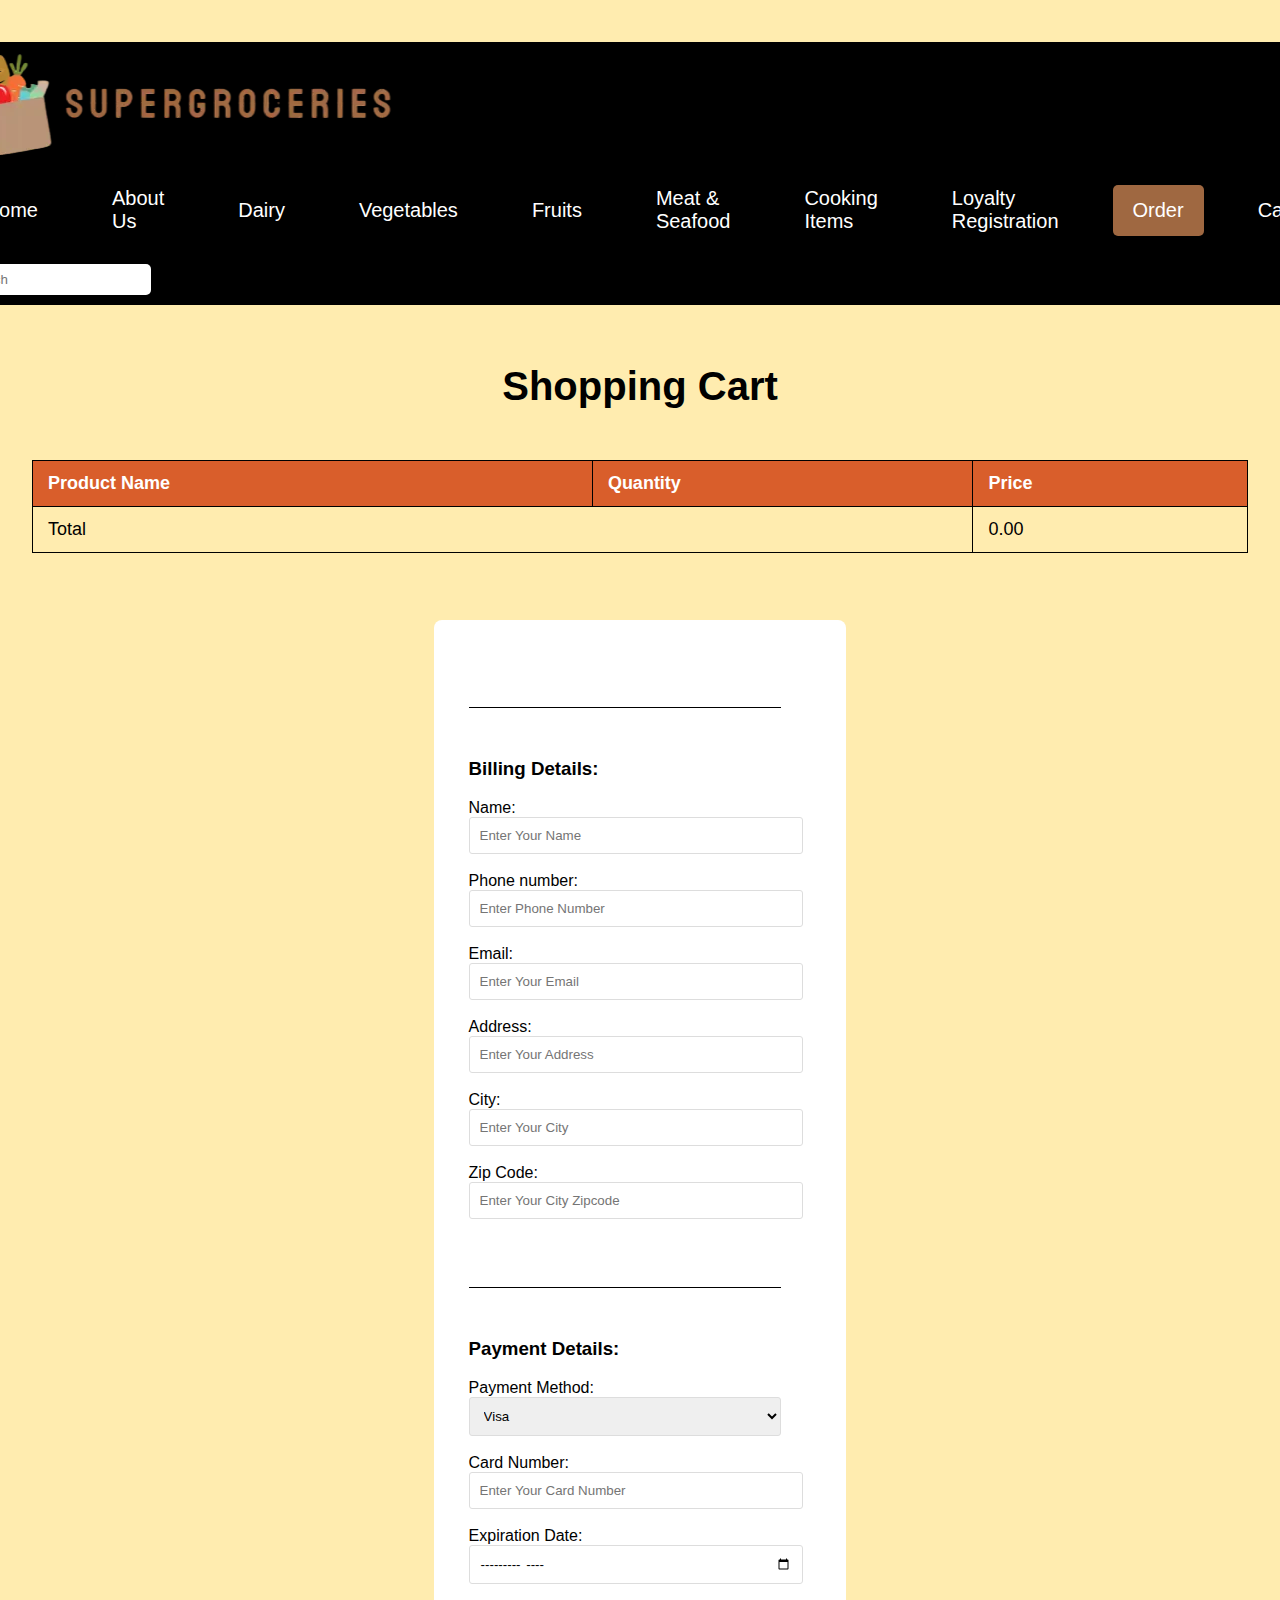
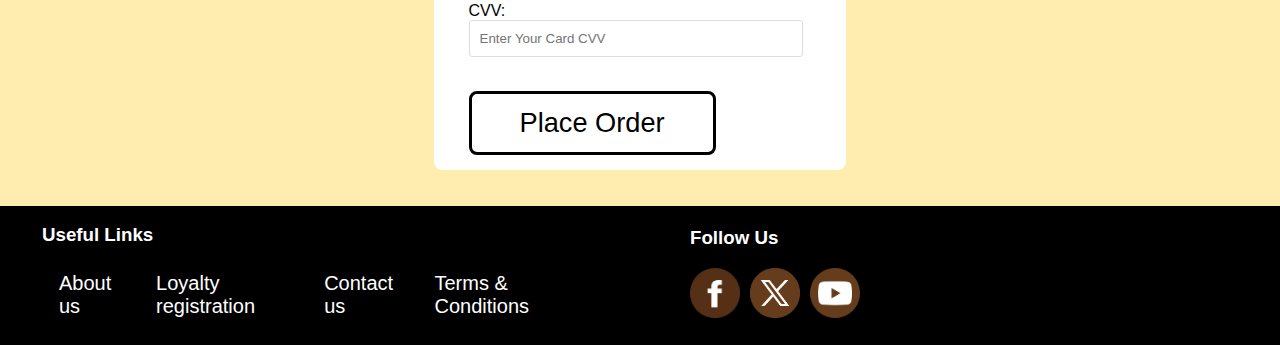
<file: Order.html>
<!DOCTYPE html>
<html lang="en">
<head>
    <meta charset="UTF-8">
    <meta name="viewport" content="width=device-width, initial-scale=1.0">
    <link rel="icon" type="image/x-icon" href="Images/Logo 2.webp">
    <title>SuperGroceries - Order</title>
    <link rel="stylesheet" href="Css.css">
</head>
<body>
    <head>
        <section>
            <nav>
                <div class="nav">
                    <img src="Images/Logo 1.webp" class="logo" alt="logo">
                    <ul>
                      <li><a href="index.html">Home</a></li>
                      <li><a href="About us.html">About Us</a></li>
                      <li><a href="Dairy.html">Dairy</a></li>
                      <li><a href="Vegetables.html">Vegetables</a></li>
                      <li><a href="Fruits.html">Fruits</a></li>
                      <li><a href="Meat&Seafood.html">Meat & Seafood</a></li>
                      <li><a href="Cooking Items.html">Cooking Items</a></li>
                      <li><a href="Loyalty registration.html">Loyalty Registration</a></li>
                      <li><a href="Order.html" class="tab">Order</a></li>
                      <li><a href="cart.html">Cart</a></li>
                    </ul>
                    <form>
                      <input type="search" name="search" placeholder="Search">
                    </form>
                </div>
            </nav>
        </section>
    </head>
    <center>
        <h1>Shopping Cart</h1>
        <br><br>
        <table class="ordertable">
            <thead>
                <tr>
                    <th>Product Name</th>
                    <th>Quantity</th>
                    <th>Price</th>
                </tr>
            </thead>
            <tbody id="cart-items">
            </tbody>
        </table>
    </center>
    <br><br>
    <main>
      <section class="order-container">
        <div class="order"> 
          <form class="order-form">
             <br><br>
                <hr>
                <h3>Billing Details:</h3>
                Name: <input type="text" name="name" required class="name input-field" placeholder="Enter Your Name"><br><br>      
                Phone number: <input type="tel" name="phoneno" minlength="10" maxlength="11" placeholder="Enter Phone Number" required class="phoneno2 input-field"><br><br>
                Email: <input type="email" name="email" required class="email2 input-field" placeholder="Enter Your Email"><br><br>      
                Address: <input type="text" name="address" required class="address input-field" placeholder="Enter Your Address"><br><br>      
                City: <input type="text" name="city" required class="city input-field" placeholder="Enter Your City"><br><br>      
                Zip Code: <input type="text" name="zip" required class="zipcode input-field" placeholder="Enter Your City Zipcode"><br>        
                <br><hr>
                <h3>Payment Details:</h3>
                Payment Method: <select  name="payment-method" class="payment input-field">
                <option value="credit-card">Visa</option>
                <option value="paypal">Master</option></select><br><br>
                Card Number: <input type="text" name="card-number" required class="cardno input-field" placeholder="Enter Your Card Number"><br><br>      
                Expiration Date: <input type="month" name="expiration-date" minlength="16" maxlength="16" required class="exdate input-field" placeholder="Enter Your Card Expiration Date"><br><br>      
                CVV: <input type="text" name="cvv" required class="cvv input-field" placeholder="Enter Your Card CVV">
                <br><br>
              <button type="submit" class="btn">Place Order</button>
        </form>
      </div>
    </section>
  </main><br>  
  <script src="script/cart.js"></script> 
</body>
<br>
<footer>
  <div class="footer-content">
    <div class="footer-section left">
        <h3>Useful Links</h3>
        <ul>           
          <li><a href="About us.html" target="_blank">About us</a></li>
          <li><a href="Loyalty registration.html" target="_blank">Loyalty registration</a></li> 
          <li><a href="https://www.keellssuper.com/contactus" target="_blank">Contact us</a></li>
          <li><a href="https://www.keellssuper.com/TermsAndConditions" target="_blank">Terms & Conditions</a></li>
        </ul>
    </div>
    <div class="footer-section right">
        <h3>Follow Us</h3>
        <div class="social-media">
          <a href="https://web.facebook.com/Keells.SL" target="_blank">
            <img src="Images/Facebook.webp" alt="Facebook"></a>
          <a href="https://twitter.com/keells_sl" target="_blank">
            <img src="Images/Twitter.webp" alt="Twitter"></a>
          <a href="https://youtube.com/@Keells_SL?si=ZTFHsBFPOChzhZt5" target="_blank">
            <img src="Images/YouTube.webp" alt="YouTube"></a>
        </div>
    </div>
  </div>
</footer>
</html>
</file>
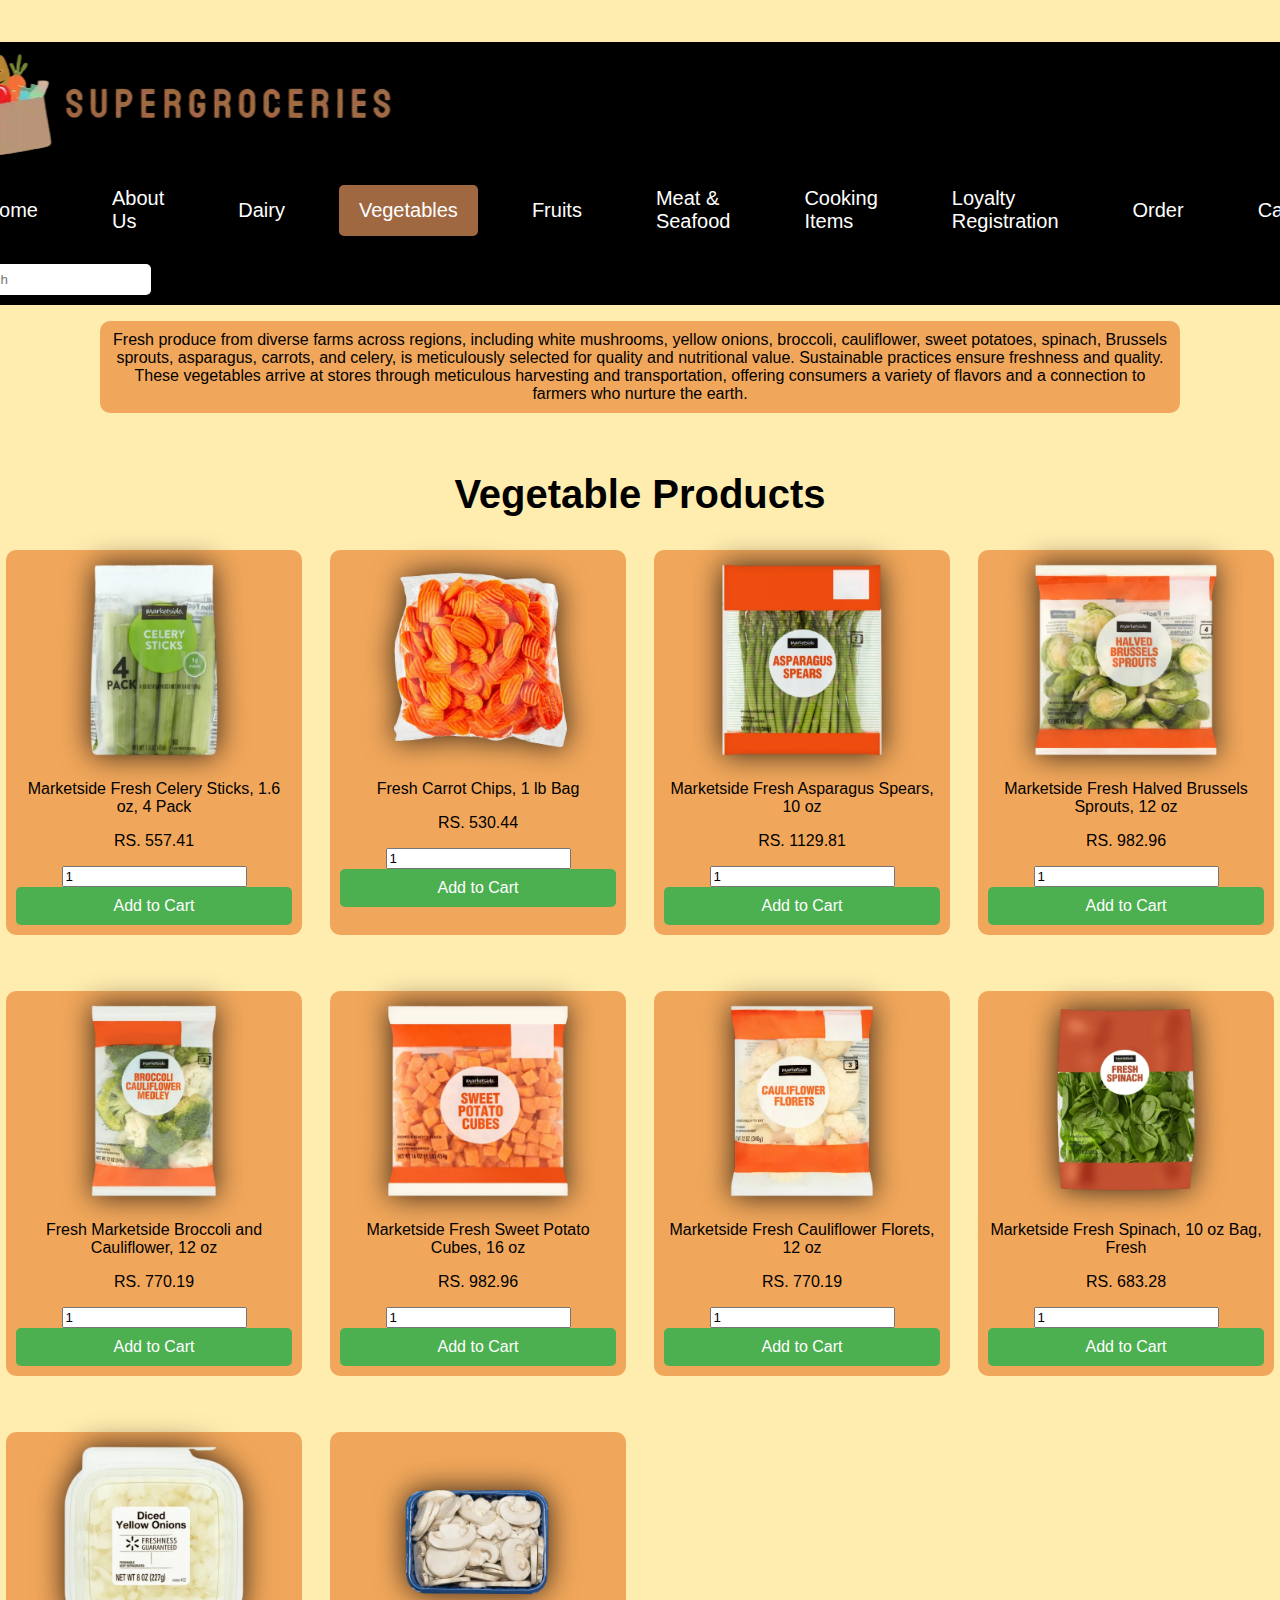
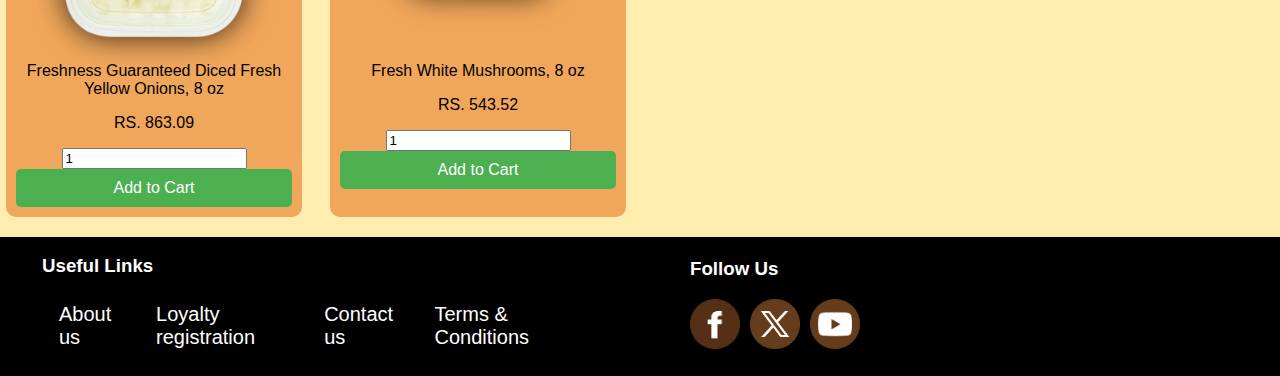
<file: Vegetables.html>
<!DOCTYPE html>
<html lang="en">

<head>
  <meta charset="UTF-8">
  <meta name="viewport" content="width=device-width, initial-scale=1.0">
  <link rel="icon" type="image/x-icon" href="Images/Logo 2.webp">
  <title>SuperGroceries - Vegetables</title>
  <link rel="stylesheet" href="Css.css">
</head>

<body>

  <head>
    <section>
      <nav>
        <div class="nav">
          <img src="Images/Logo 1.webp" class="logo" alt="logo">
          <ul>
            <li><a href="index.html">Home</a></li>
            <li><a href="About us.html">About Us</a></li>
            <li><a href="Dairy.html">Dairy</a></li>
            <li><a href="Vegetables.html" class="tab">Vegetables</a></li>
            <li><a href="Fruits.html">Fruits</a></li>
            <li><a href="Meat&Seafood.html">Meat & Seafood</a></li>
            <li><a href="Cooking Items.html">Cooking Items</a></li>
            <li><a href="Loyalty registration.html">Loyalty Registration</a></li>
            <li><a href="Order.html">Order</a></li>
            <li><a href="cart.html">Cart</a></li>
             
          </ul>
          <form>
            <input type="search" name="search" placeholder="Search">
          </form>
        </div>
      </nav>
    </section>
  </head>
  <p class="vegetable">Fresh produce from diverse farms across regions, including white mushrooms, yellow onions,
    broccoli, cauliflower, sweet potatoes, spinach, Brussels sprouts, asparagus, carrots, and celery, is meticulously
    selected for quality and nutritional value. Sustainable practices ensure freshness and quality. These vegetables
    arrive at stores through meticulous harvesting and transportation, offering consumers a variety of flavors and a
    connection to farmers who nurture the earth.</p>
  <center>
    <h1>Vegetable Products</h1>
  </center>
  <br>
  <div class="vegetablegrid">
    <div class="vegetableproducts">
      <img src="Images/Vegetables/Marketside Fresh Celery Sticks, 1.6 oz, 4 Pack.webp" alt="Marketside Fresh Celery Sticks, 1.6 oz, 4 Pack">
      <p>Marketside Fresh Celery Sticks, 1.6 oz, 4 Pack</p>
      <p>RS. 557.41</p>
      <input type="number" min="1" value="1" class="quantity-input" id="celery-quantity">  
      <center>
        <button type="button" class="addtocart" data-product-id="celery" data-product-name="Marketside Fresh Celery Sticks" data-product-price="557.41">Add to Cart</button>  
      </center>
    </div>

    <div class="vegetableproducts">
      <img src="Images/Vegetables/Fresh Carrot Chips, 1 lb Bag.webp" alt="Fresh Carrot Chips, 1 lb Bag">
      <p>Fresh Carrot Chips, 1 lb Bag</p>
      <p>RS. 530.44</p>
      <input type="number" min="1" value="1" class="quantity-input" id="Chips-quantity">
      <center>
        <button type="button" class="addtocart" data-product-id="Chips" data-product-name="Fresh Carrot Chips, 1 lb Bag" data-product-price="530.44">Add to Cart</button>
      </center>
    </div>
    <div class="vegetableproducts">
      <img src="Images/Vegetables/Marketside Fresh Asparagus Spears, 10 oz.webp" alt="Marketside Fresh Asparagus Spears, 10 oz">
      <p>Marketside Fresh Asparagus Spears, 10 oz</p>
      <p>RS. 1129.81</p>
      <input type="number" min="1" value="1" class="quantity-input" id="Asparagus-quantity">
      <center>
        <button type="button" class="addtocart" data-product-id="Asparagus" data-product-name="Marketside Fresh Asparagus Spears, 10 oz" data-product-price="1129.81">Add to Cart</button>
      </center>
    </div>
    <div class="vegetableproducts">
      <img src="Images/Vegetables/Marketside Fresh Halved Brussels Sprouts, 12 oz.webp" alt="Marketside Fresh Halved Brussels Sprouts, 12 oz">
      <p>Marketside Fresh Halved Brussels Sprouts, 12 oz</p>
      <p>RS. 982.96</p>
      <input type="number" min="1" value="1" class="quantity-input" id="Sprouts-quantity">
      <center>
        <button type="button" class="addtocart" data-product-id="Sprouts" data-product-name="Marketside Fresh Halved Brussels Sprouts, 12 oz" data-product-price="982.96">Add to Cart</button>
      </center>
    </div>
    <div class="vegetableproducts">
      <img src="Images/Vegetables/Fresh Marketside Broccoli and Cauliflower, 12 oz.webp" alt="Fresh Marketside Broccoli and Cauliflower, 12 oz">
      <p>Fresh Marketside Broccoli and Cauliflower, 12 oz</p>
      <p>RS. 770.19</p>
      <input type="number" min="1" value="1" class="quantity-input" id="Broccoli-quantity">
      <center>
        <button type="button" class="addtocart" data-product-id="Broccoli" data-product-name="Fresh Marketside Broccoli and Cauliflower, 12 oz" data-product-price="770.19">Add to Cart</button>
      </center>
    </div>
    <div class="vegetableproducts">
      <img src="Images/Vegetables/Marketside Fresh Sweet Potato Cubes, 16 oz.webp" alt="Marketside Fresh Sweet Potato Cubes, 16 oz">
      <p>Marketside Fresh Sweet Potato Cubes, 16 oz</p>
      <p>RS. 982.96</p>
      <input type="number" min="1" value="1" class="quantity-input" id="Potato-quantity">
      <center>
        <button type="button" class="addtocart" data-product-id="Potato" data-product-name="Marketside Fresh Sweet Potato Cubes, 16 oz" data-product-price="982.96">Add to Cart</button>
      </center>
    </div>
    <div class="vegetableproducts">
      <img src="Images/Vegetables/Marketside Fresh Cauliflower Florets, 12 oz.webp" alt="Marketside Fresh Cauliflower Florets, 12 oz">
      <p>Marketside Fresh Cauliflower Florets, 12 oz</p>
      <p>RS. 770.19</p>
      <input type="number" min="1" value="1" class="quantity-input" id="Cauliflower-quantity">
      <center>
        <button type="button" class="addtocart" data-product-id="Cauliflower" data-product-name="Marketside Fresh Cauliflower Florets, 12 oz" data-product-price="770.19">Add to Cart</button>
      </center>
    </div>
    <div class="vegetableproducts">
      <img src="Images/Vegetables/Marketside Fresh Spinach, 10 oz Bag, Fresh.webp" alt="Marketside Fresh Spinach, 10 oz Bag, Fresh">
      <p>Marketside Fresh Spinach, 10 oz Bag, Fresh</p>
      <p>RS. 683.28</p>
      <input type="number" min="1" value="1" class="quantity-input" id="Spinach-quantity">
      <center>
        <button type="button" class="addtocart" data-product-id="Spinach" data-product-name="Marketside Fresh Spinach, 10 oz Bag, Fresh" data-product-price="683.28">Add to Cart</button>
      </center>
    </div>
    <div class="vegetableproducts">
      <img src="Images/Vegetables/Freshness Guaranteed Diced Fresh Yellow Onions, 8 oz.webp" alt="Freshness Guaranteed Diced Fresh Yellow Onions, 8 oz">
      <p>Freshness Guaranteed Diced Fresh Yellow Onions, 8 oz</p>
      <p>RS. 863.09</p>
      <input type="number" min="1" value="1" class="quantity-input" id="Onions-quantity">
      <center>
        <button type="button" class="addtocart" data-product-id="Onions" data-product-name="Freshness Guaranteed Diced Fresh Yellow Onions, 8 oz" data-product-price="863.09">Add to Cart</button>
      </center>
    </div>
    <div class="vegetableproducts">
      <img src="Images/Vegetables/Fresh Sliced White Mushrooms, 16 oz.webp" alt="Fresh White Mushrooms, 8 oz">
      <p>Fresh White Mushrooms, 8 oz</p>
      <p>RS. 543.52</p>
      <input type="number" min="1" value="1" class="quantity-input" id="Mushrooms-quantity">
      <center>
        <button type="button" class="addtocart" data-product-id="Mushrooms" data-product-name="Fresh White Mushrooms, 8 oz" data-product-price="543.52">Add to Cart</button>
      </center>
    </div>
  </div>

  <footer>
    <div class="footer-content">
      <div class="footer-section left">
          <h3>Useful Links</h3>
          <ul>           
            <li><a href="About us.html" target="_blank">About us</a></li>
            <li><a href="Loyalty registration.html" target="_blank">Loyalty registration</a></li> 
            <li><a href="https://www.keellssuper.com/contactus" target="_blank">Contact us</a></li>
            <li><a href="https://www.keellssuper.com/TermsAndConditions" target="_blank">Terms & Conditions</a></li>
          </ul>
      </div>
      <div class="footer-section right">
          <h3>Follow Us</h3>
          <div class="social-media">
            <a href="https://web.facebook.com/Keells.SL" target="_blank">
              <img src="Images/Facebook.webp" alt="Facebook"></a>
            <a href="https://twitter.com/keells_sl" target="_blank">
              <img src="Images/Twitter.webp" alt="Twitter"></a>
            <a href="https://youtube.com/@Keells_SL?si=ZTFHsBFPOChzhZt5" target="_blank">
              <img src="Images/YouTube.webp" alt="YouTube"></a>
          </div>
      </div>
    </div>
  </footer>
  <script src="script/addtocart.js"></script> 
</body>

</html>
</file>
<file: Css.css>
* {
  font-family: 'Franklin Gothic Medium', 'Arial Narrow', Arial, sans-serif;
}

body {
  background-color: #ffc40050;
}

.addtocart {
  width: 100%;
  background-color: #ffffff7e;
  font-size: medium;
  border-radius: 5px;
  padding: 8px 8px;
  border: 1px solid rgb(0, 0, 0);
  margin-bottom: 10px;
  cursor: pointer;
}

/* cart page*/
/* Css.css */

body {
  font-family: Arial, sans-serif;
  margin: 0;
  padding: 0;
}

.nav {
  background-color: #333;
  overflow: hidden;
}

.nav ul {
  list-style: none;
  padding: 0;
}

.nav li {
  float: left;
}

.nav li a {
  display: block;
  padding: 14px 20px;
  color: white;
  text-decoration: none;
}

.nav li a:hover {
  background-color: #575757;
}

.vegetableproducts {
  margin: 20px;
  text-align: center;
  float: left;
}

.addtocart {
  background-color: #4CAF50;
  color: white;
  border: none;
  padding: 10px 20px;
  cursor: pointer;
}

.addtocart:hover {
  background-color: #45a049;
}

#cart-table {
  width: 100%;
  margin: 20px auto;
  border-collapse: collapse;
}

#cart-table th, #cart-table td {
  border: 1px solid #ddd;
  padding: 8px;
}

#cart-table th {
  background-color: #f2f2f2;
  text-align: left;
}

#save-favorites, #apply-favorites {
  background-color: #008CBA;
  color: white;
  border: none;
  padding: 10px 20px;
  cursor: pointer;
  margin: 10px;
}

#save-favorites:hover, #apply-favorites:hover {
  background-color: #007BB5;
}

/*----------------------------------------------------Navigation------------------------------------------------------*/

.nav {
  margin-top: -8px;
  margin-left: -8px;
  margin-right: -8px;
  display: flex;
  justify-content: space-between;
  align-items: center;
  background-color: rgb(0, 0, 0);
  flex-wrap: wrap;
}

.logo {
  margin: 10px 10px;
   
}

.nav ul {
  display: flex;
  list-style: none;
  margin: 0;
  padding: 0;
}

.nav li {
  margin: 0 10px;
}

.nav form {
  display: flex;
}

.nav input[type="search"] {
  padding: 8px;
  border: none;
  margin: 10px 10px;
  border-radius: 5px;
}

.nav a {
  text-decoration: none;
  color: rgb(255, 255, 255);
}

.nav a:hover, .tab{
  background-color: #9F6841;
  padding: 5px 5px;
  border-radius: 5px;
}

@media only screen and (max-width: 940px) {
  .nav, .nav ul, .nav form {
    flex-direction: column;
  }

  .nav li {
    text-align: center;
    margin: 10px;
  }
  
  .nav input[type="search"] {
    width: 100%;
    margin-bottom: 10px;
  }
}

/*-------------------------------------------------------Footer---------------------------------------------------------*/

footer {
  margin-bottom: -8px;
  margin-left: -8px;
  margin-right: -8px;
  background-color: #000000;
  color: #ffffff;
  padding-bottom: 20px;
  box-sizing: border-box;
}
  
.footer-content {
  display: flex;
  justify-content: space-between;
  align-items: center;
  flex-wrap: wrap;
}
  
.footer-section {
  flex: 1;
  margin: 0 50px;
}
  
.footer-section h3 {
  color: #ffffff;
}
  
.footer-section ul {
  list-style-type: none;
  padding: 0;
  margin: 0;
}
  
.footer-section ul li a {
  color: rgb(255, 255, 255);
  text-decoration: none;
}

.footer-section ul li a:hover {
  color: #9F6841;
}
  
.social-media {
  display: flex;
  align-items: center;
  flex-wrap: wrap;
}
  
.social-media img {
  width: 50px;
  height: auto;
  object-fit: fill;
  margin-right: 10px;
}



/*---------------------------------------------------HOME PAGE---------------------------------------------------------*/

.imagetxt {
  margin-left: -8px;
  margin-right: -8px;
  position: relative;
  text-align: center;
  color: white;
  overflow: hidden;
}

.imagetxtcenter {
  font-size: x-large;
  position: absolute;
  top: 50%;
  left: 50%;
  transform: translate(-50%, -50%);
}

h1 {
  position: relative;
  margin-left: 0;
  font-weight: bold;
  font-size: 2.5rem;
  top: 2rem;
}

.banner {
  margin-right: -8px;
  margin-left: -8px;
  position: relative;
  text-align: center;
  color: white;
  overflow: hidden;
  top: -42px;
}

.imagetxtcenter {
  font-size: larger;
  font-family:'Gill Sans', 'Gill Sans MT', Calibri, 'Trebuchet MS', sans-serif;
  position: absolute;
  top: 50%;
  left: 50%;
  transform: translate(-50%, -50%);
  width: 80%;
  background-color: transparent;
}

.imagepara {
  background-color: transparent;
}


.textmargin {
  margin-top: -50px;
}

.image-collage {
  position: relative;
  display: flex;
  justify-content: center;
  width: 100%;
  height: 50vh;
  border-radius: 2rem;
}

.image-collage a {  
  display: block;
  margin: 0 5px;
  overflow: hidden;
  text-decoration: none;
}

.image-link {
  position: relative;
  overflow: hidden;
  flex: 1;
  border-radius: 40px;
}

.image-link:hover {
  background-color: #000;
  filter: brightness(0.5); 
}

.image-link img {
  transition: transform .5s ease;
}

.image-link:hover img {
  transform: scale(1.5);
}

.title {
  display: flex;
  flex-wrap: wrap;
}

section {
  display: flex;
  flex-direction: column;
  align-items: center;
  margin-top: 50px;
}

ul {
  color: #F17037;
  list-style: circle;
  display: flex;
  justify-content: center;
  align-items: center
}

li {
  margin: 0 10px;
  padding: 7px;
  font-size: 20px;
}

hr {
  border: none; 
  border-top: 1px solid black;
  height: 0; 
  width: 100%; 
  margin: 50px auto; 
}

.zoom-out {
  transform: scale(1.3);
  position: absolute;
 
  
}
 
.image-gallery {
  display: flex;
  justify-content: space-evenly;
  overflow: hidden;
}

.image-container {
  border-radius: 10px; 
  position: relative;
  width: 30%;
  height: 500px; 
  overflow: hidden;
  background-color: transparent;
}

.image-container img {
  width: 100%;
  height: 700px;
  object-fit: cover;
  transition: transform .5s ease;
}

.image-container:hover img {
  transform: scale(1.1); 
}

.overlay {
  position: absolute;
  bottom: 0;
  left: 0;
  right: 0;
  background-color: rgba(0, 0, 0, 0.656); 
  overflow: hidden;
  width: 100%;
  height: 0;
  transition: .5s ease;
}

.image-container:hover .overlay {
  height: 100%; 
}

.text {
  color: #F17037;
  font-size: 20px;
  position: absolute;
  top: 50%;
  left: 50%;
  transform: translate(-50%, -50%);
  text-align: center;
  background-color: transparent;
}

/*What we offer title*/
.class1 {
  position: relative;
  font-weight: bold;
  font-size: 45px;
}

.popularproduct-container {
  display: grid;
  grid-template-columns: repeat(3,auto);
  margin-top: 50px;
  display: flex;
  flex-wrap: wrap;
  justify-content: space-around;
}

.popularproduct-item { 
  border-radius: 10px;
  flex: 1 0 21%;
  margin: 5px;
  box-shadow: 0 0 20px rgba(0,0,0,0.1);
  text-align: center;
}

.popularproduct-item img {
  padding-top: 20px;
  width: auto;
  height: 200px;
  object-fit: cover;
}

@media (max-width: 865px) {
  .imagetxtcenter {
    font-size: large;
  }
}

@media (max-width: 650px) {
  .imagetxtcenter {
    font-size: medium;
  }
}

@media (max-width: 580px) {
  .imagetxtcenter {
    font-size: smaller;
  }
}

@media (max-width: 485px) {
  .imagetxtcenter {
    font-size: x-small;
  }
}


/*------------------------------------------------------Dairy------------------------------------------------------------*/


.dairy {
  text-align: center;
  margin-right: 100px;
  margin-left: 100px;
  padding: 10px 10px;
  background-color: #e4660b83;
  border-radius: 10px;
}

.dairyflex {
  display: flex;
  flex-wrap: wrap;
  justify-content: space-evenly;
  text-align: center;
}

.dairyproducts {
  background-color: #e4660b83;
  padding: 0px 10px;
  padding-top: 10px;
  border-radius: 10px;
  flex: 1 0 20%;
  margin: 1%;
  box-sizing: border-box;
}

.dairyproducts img{
  width: 200px;
  height: auto;
  filter: drop-shadow(0px 0px 15px rgba(0, 0, 0, 0.8));
}

@media (max-width: 1200px) {
  .dairyproducts {
    flex: 1 0 30%;
    margin-bottom: 10px;
  }
}

@media (max-width: 800px) {
  .dairyproducts {
    flex: 1 0 45%;
    margin-bottom: 10px;
  }
}

@media (max-width: 500px) {
  .dairyproducts {
    flex: 1 0 90%;
    margin-bottom: 10px;
  }
}



/*-----------------------------------------------------Vegetables-------------------------------------------------------*/


.vegetable {
  text-align: center;
  margin-right: 100px;
  margin-left: 100px;
  padding: 10px 10px;
  background-color: #e4660b83;
  border-radius: 10px;
}

.vegetablegrid {
  display: grid;
  grid-template-columns: repeat(4, auto);
  gap: 1em;
  justify-items: center;
}

.vegetableproducts {
  width: 96%;
  background-color: #e4660b83;
  padding: 0px 10px;
  padding-top: 10px;
  border-radius: 10px;
  text-align: center; /* Center the text */
  box-sizing: border-box;
}

.vegetableproducts img{
  width: 200px;
  height: auto;
  filter: drop-shadow(0px 0px 15px rgba(0, 0, 0, 0.8));
}

@media (max-width: 1200px) {
  .vegetablegrid {
    grid-template-columns: repeat(3, auto);
  }
}

@media (max-width: 800px) {
  .vegetablegrid {
    grid-template-columns: repeat(2, auto);
  }
}

@media (max-width: 500px) {
  .vegetablegrid {
    grid-template-columns: auto;
  }
}

/*--------------------------------------------------------Fruits------------------------------------------------------------*/

.fruit {
  text-align: center;
  margin-right: 100px;
  margin-left: 100px;
  padding: 10px 10px;
  background-color: #e4660b83;
  border-radius: 10px;
}

.fruitgrid {
  display: grid;
  grid-template-columns: repeat(4, auto);
  gap: 1em;
  justify-items: center;
}

.fruitproducts {
  width: 96%;
  background-color: #e4660b83;
  padding: 0px 10px;
  padding-top: 10px;
  border-radius: 10px;
  text-align: center; /* Center the text */
  box-sizing: border-box;
}

.fruitproducts img{
  width: 200px;
  height: auto;
  filter: drop-shadow(0px 0px 15px rgba(0, 0, 0, 0.8));
}

@media (max-width: 1200px) {
  .fruitgrid {
    grid-template-columns: repeat(3, auto);
  }
}

@media (max-width: 800px) {
  .fruitgrid {
    grid-template-columns: repeat(2, auto);
  }
}

@media (max-width: 500px) {
  .fruitgrid {
    grid-template-columns: auto;
  }
}



/*------------------------------------------------Meat/Seafood-------------------------------------------------------------------*/


.meat {
  text-align: center;
  margin-right: 100px;
  margin-left: 100px;
  padding: 10px 10px;
  background-color: #e4660b83;
  border-radius: 10px;
}

.meatgrid {
  display: grid;
  grid-template-columns: repeat(4, auto);
  gap: 1em;
  justify-items: center;
}

.meatproducts {
  width: 96%;
  background-color: #e4660b83;
  padding: 0px 10px;
  padding-top: 10px;
  border-radius: 10px;
  text-align: center; /* Center the text */
  box-sizing: border-box;
}

.meatproducts img{
  width: 200px;
  height: auto;
  filter: drop-shadow(0px 0px 15px rgba(0, 0, 0, 0.8));
}

@media (max-width: 1200px) {
  .meatgrid {
    grid-template-columns: repeat(3, auto);
  }
}

@media (max-width: 800px) {
  .meatgrid {
    grid-template-columns: repeat(2, auto);
  }
}

@media (max-width: 500px) {
  .meatgrid {
    grid-template-columns: auto;
  }
}

/*----------------------------------------------Cooking Items------------------------------------------------------*/


.cookingitems {
  text-align: center;
  margin-right: 100px;
  margin-left: 100px;
  padding: 10px 10px;
  background-color: #e4660b83;
  border-radius: 10px;
}

.cookingitemsgrid {
  display: grid;
  grid-template-columns: repeat(4, auto);
  gap: 1em;
  justify-items: center;
}

.cookingitemsproducts {
  width: 96%;
  background-color: #e4660b83;
  padding: 0px 10px;
  padding-top: 10px;
  border-radius: 10px;
  text-align: center; /* Center the text */
  box-sizing: border-box;
}

.cookingitemsproducts img{
  width: 200px;
  height: auto;
  filter: drop-shadow(0px 0px 15px rgba(0, 0, 0, 0.8));
}

@media (max-width: 1200px) {
  .cookingitemsgrid {
    grid-template-columns: repeat(3, auto);
  }
}

@media (max-width: 800px) {
  .cookingitemsgrid {
    grid-template-columns: repeat(2, auto);
  }
}

@media (max-width: 500px) {
  .cookingitemsgrid {
    grid-template-columns: auto;
  }
}


/*------------------------------------------------------ABOUT US PAGE-----------------------------------------------------*/


/*summary*/
.main_h1_aboutpage{
  padding: 1rem;
  padding-top: 1.5rem;

  padding-left: 45%;
}
.mainsummary_aboutpage{
  padding: 1rem;
  border: 1.5px  black;
  border-radius: 10px;
  margin-bottom: 1rem;
  margin-left: 5rem;
  margin-right: 5rem;
  background-color: #00000045;
  box-shadow: 10px 10px 10px rgba(0, 0, 0, 0.10);
  transition: 0.5s ease-in;
}
.mainsummary_aboutpage:hover{
  transform: scale(1.02);
}

/*staff section*/
.staffimage{
  height: 400px;
  width: 300px;
  border-radius: 20px;
}

.staffdescription{
  border-radius: 10px;
  border: none;
  box-shadow: 0 0 20px rgba(0,0,0,0.1);
  padding: 20px;
  text-align: center;
}

.pclass1 {
  padding: 0px 50px;
  text-align: center;
  font-size: 20px;
  position: relative;
  display: flex;
  flex-direction: column;
  align-items: center;
  margin-top: 50px;
  margin-bottom:50px;
}
.staffgrid-container {
  display: grid;
  grid-template-columns: repeat(3, 1fr);
  gap:20px;
}



/*Main table*/
.Maintable {
  width: 80%;
  margin: 20px auto;
  background-color: #0900003c;
  padding: 20px;
  border-radius: 8px;
  box-shadow: 10px 10px 10px 0px rgba(0,0,0,0.3);
  transition: 0.5s ease-in;
}
.summary_table:hover{
  transform: scale(1.02);
}

.tableheading {
  font-style: oblique;
  text-align: center;
  padding-top: 1rem;
  padding-bottom: 1.5rem;
}

.MainTable-Information{
  width: 100%;
  border-collapse: collapse;
}

.table_information{
  padding: 10px;
  margin-bottom: 1rem;
  text-align: left;
}

.table_head {
  background-color: #00000045;
  opacity: 100%;
}

tfoot td {
  background-color:#00000045;
  text-align: center;
}

.table_foot td{
  font-size: x-small;
  font-style: italic;
  padding-top: 1rem;
  margin: 1rem;
}


/*Maps & Branches*/

/*1st branch*/
.branch_topic1{
  padding-top: 2rem;
  padding-left: 43%;
  font-size: 2.3rem;
}
.map_branches1 {
  display: grid;
  grid-template-columns: repeat(2, 1fr); 
  grid-gap: 20px; 
  background-color:  #00000045;
  border: 0 solid ;
  border-radius: 10px;
  padding-bottom: 2rem;
  box-shadow: 10px 10px 10px rgba(0, 0, 0, 0.1);
}
.Map_branches_Section1{
  padding: 2em;
  transition: 0.5s ease-in;
}
.map_branches_section1:hover{
  transform: scale(1.02);
}

.brach_Description1{
  padding: 1.5rem;
}
.branch_h1_1{
  font-size: medium;
  font-size: 2rem;
}
.branch_para1{
  padding: 1.5rem;
  font-size: 1.3rem;
}
.right-column1{
  padding-top: 2rem;
  padding-right: 2rem
}
.branch_map1{
  border: 0 solid;
  border-radius: 8px;
  width: 100%;
  height: 85%;
}
.branch1_image1{
  
   width: 384px;
   height:256px;
   display: flex;
   flex-wrap: wrap;
   justify-content: space-between;
   padding-left: 250px;
     
}

.branch1_image2{
  
  width: 384px;
  height:256px;
  display: flex;
  flex-wrap: wrap;
  justify-content: space-between;
  
}  

 


/*2nd branch*/
.branch_topic2{
  padding-top: 2rem;
  padding-left: 43%;
  font-size: 2.3rem;
}
.map_branches2 {
  display: grid;
  grid-template-columns: repeat(2, 1fr); 
  grid-gap: 20px; 
  background-color:  #00000045;
  border: 0 solid ;
  border-radius: 10px;
  padding-bottom: 2rem;
  box-shadow: 10px 10px 10px rgba(0, 0, 0, 0.1);
}
.map_branches_section2{
  padding: 2em;
  transition: 0.5s ease-in;
}
.map_branches_section2:hover{
  transform:scale(1.02) ;
}
.brach_Description2{
  padding: 1.5rem;
}
.branch_h1_2{
  font-size: 2rem;
}
.branch_para2{
  padding: 1.5rem;
  font-size: 1.3rem;
}
.right-column2{
  padding-top: 2rem;
  padding-right: 2rem
}
.branch_map2{
  border: 0 solid;
  border-radius: 8px;
  width: 100%;
  height: 85%;
}
.branch2_image1{
  
  width: 384px;
  height:256px;
  display: flex;
  flex-wrap: wrap;
  justify-content: space-between;
  padding-left: 250px;
    
}

.branch2_image2{
 
 width: 384px;
 height:256px;
 display: flex;
 flex-wrap: wrap;
 justify-content: space-between;
 
}  


/*3rd branch*/
.branch_topic3{
  padding-top: 2rem;
  padding-left: 43%;
  font-size: 2.3rem;
}
.map_branches3 {
  display: grid;
  grid-template-columns: repeat(2, 1fr); 
  grid-gap: 20px; 
  background-color:  #00000045;
  border: 0 solid ;
  border-radius: 10px;
  padding-bottom: 2rem;
  box-shadow: 10px 10px 10px rgba(0, 0, 0, 0.1);
}
.map_branches_section3{
  padding: 2em;
  transition: 0.5s ease-in;
}
.map_branches_section3:hover{
  transform:scale(1.02) ;
}

.brach_Description3{
  padding: 1.5rem;
}
.branch_h1_3{
  font-size: 2rem;
}
.branch_para3{
  padding: 1.5rem;
  font-size: 1.3rem;
}
.right-column3{
  padding-top: 2rem;
  padding-right: 2rem
}
.branch_map3{
  border: 0 solid;
  border-radius: 8px;
  width: 100%;
  height: 85%;
}
.branch3_image1{
  
  width: 384px;
  height:256px;
  display: flex;
  flex-wrap: wrap;
  justify-content: space-between;
  padding-left: 250px;
    
}

.branch3_image2{
 
 width: 384px;
 height:256px;
 display: flex;
 flex-wrap: wrap;
 justify-content: space-between;
 
}  

@media only screen and (width:620px) {
  .about_para_responsive{
    font-size: 0.5rem;
  }
}




/*-------------------------------------------------Loyalty Page---------------------------------------------------------*/


.loyalty-program {
  background-color: rgb(255, 255, 255);
  padding: 20px;
  border-radius: 10px;
  max-width: 1250px;
  margin: 0 auto;
  box-shadow: 0 4px 8px rgba(0, 0, 0, 0.1);
  
}

.loyalty-program h2 {
  font-size: 36px;
  color: #3C0753;
  margin-bottom: 10px;
}

.loyalty-program p, .loyalty-program ul, .loyalty-program h3, .loyalty-program form {
  margin-bottom: 20px;
}

.loyalty-program ul {
  list-style-type: disc;
  padding-left: 20px;
}

.loyalty-program ul li {
  margin-bottom: 10px;
}

.loyalty-program form label {
  display: block;
  margin-bottom: 5px;
}

.loyalty-program form input[type="text"],
.loyalty-program form input[type="email"],
.loyalty-program form input[type="tel"],
.loyalty-program form input[type="date"] {
    width: 100%;
    padding: 10px;
    margin-bottom: 10px;
    border: 1px solid #ccc;
    border-radius: 5px;
}

.loyalty-program form select {
    width: 100%;
    padding: 10px;
    margin-bottom: 10px;
    border: 1px solid #ccc;
    border-radius: 5px;
}

.loyalty-program form input[type="submit"] {
    background-color: #3C0753;
    color: #fff;
    padding: 10px 20px;
    border: none;
    border-radius: 5px;
    cursor: pointer;
    font-size: 16px;
}

.loyalty-program form input[type="submit"]:hover {
  background-color: #962e77;
}

.loyalty-icon {
  width: 200px;
  margin-right: 20px;
  vertical-align: middle;
}

.loyalty-details {
  display: inline-block;
  vertical-align: middle;
  width: calc(100% - 70px); 
  color: #000;
}



.loyalty-scheme {
  margin-bottom: 30px;
  display: flex;
  align-items: center;
}

/*loyalty page media queryy*/


@media (max-width: 767px) {
  .loyalty-program {
    max-width: 100%;
  }
  
  .loyalty-scheme {
    flex-direction: column;
  }
  
  .loyalty-icon {
    width: 100%;
    margin-right: 0;
    margin-bottom: 20px;
  }
  
  .loyalty-details {
    width: 100%;
  }
}

.loyalty-program h2 {
  font-size: 36px;
  color: #3C0753;
  margin-bottom: 10px;
}

.loyalty-program p, .loyalty-program ul, .loyalty-program h3, .loyalty-program form {
  margin-bottom: 20px;
}

.loyalty-program ul {
  list-style-type: disc;
  padding-left: 20px;
}

.loyalty-program ul li {
  margin-bottom: 10px;
}

.loyalty-program form label {
  display: block;
  margin-bottom: 5px;
}

.loyalty-program form input[type="text"],
.loyalty-program form input[type="email"],
.loyalty-program form input[type="tel"],
.loyalty-program form input[type="date"] {
    width: 100%;
    padding: 10px;
    margin-bottom: 10px;
    border: 1px solid #ccc;
    border-radius: 5px;
}

.loyalty-program form select {
    width: 100%;
    padding: 10px;
    margin-bottom: 10px;
    border: 1px solid #ccc;
    border-radius: 5px;
}

.loyalty-program form input[type="submit"] {
    background-color: #3C0753;
    color: #fff;
    padding: 10px 20px;
    border: none;
    border-radius: 5px;
    cursor: pointer;
    font-size: 16px;
}

.loyalty-program form input[type="submit"]:hover {
  background-color: #962e77;
}

.loyalty-icon {
  width: 200px;
  margin-right: 20px;
  vertical-align: middle;
}

.loyalty-details {
  display: inline-block;
  vertical-align: middle;
  width: calc(100% - 70px); 
  color: #000;
}



.loyalty-scheme {
  margin-bottom: 30px;
  display: flex;
  align-items: center;
}

/*-----------------------------------------------------Oder Page---------------------------------------------------------*/

.order{
  padding: 0px 15px;
  padding-top: 1px;  
  padding-bottom: 15px;
  margin-top: -3%;
  background-color: #fff;
  border-radius: .5rem;
}

.order:hover {
  box-shadow: 1px 1px 10px 4px rgb(0, 0, 0);
}

.order-form {
  margin-left: 20px;
  margin-right: 50px;
}

.order-heading {
  text-align: center;
  padding: 2rem 0;
  padding-bottom: 3rem;
  font-size: 2.5rem;
  margin-top: -8%;
}

.order-heading span{
  background-color: rgb(0, 0, 0);
  color: #fff;
  display: inline-block;
  padding: .5rem ;
}

.input-field {
  width: 100%;
  padding: 10px;
  border: 1px solid #ddd;
  border-radius: 3px;
}

.order-form {
  
  font-size: medium;
  font-family:'Gill Sans', 'Gill Sans MT', 'Calibri', 'Trebuchet MS', sans-serif;
}

.btn {
  border: .2rem solid;
  margin-top: 1rem;
  display: inline-block;
  padding: .8rem 3rem;
  font-size: 1.7rem;
  border-radius: .5rem;
  color: black;
  cursor: pointer;
  background: none;
}

.btn:hover{
  background: rgb(0, 0, 0);
  color: #fff;
}

.order-box {
  display: flex;
  justify-content: center;
  background-position: center;
  background-size: cover;
  padding-top: 10rem;
  padding-bottom: .1rem;
  margin-top: 1%;
}


#cartTable {
  width: 100%;
  border-collapse: collapse;
}

#cartTable th,
#cartTable td {
  padding: 10px;
  text-align: left;
  border-bottom: 1px solid #ddd;
}

#cartTable th {
  background-color: #f2f2f2;
}

#cartTable tr:hover {
  background-color: #f5f5f5;
}
#emptyCartMessage {
  text-align: center;
  font-size: 24px;
  color: #555555;
  margin-top: 20px;
}
#grandTotal {
  font-weight: bold;
  font-size: 24px;
  color: #F17037;
}
#addToFavoritesButton,
#applyFavoritesButton,
#clearCartButton,
.orderBtn,
.orderBtn a {
  background-color: #F17037;
  color: #ffffff;
  padding: 10px 20px;
  border: none;
  border-radius: 5px;
  font-size: 16px;
  cursor: pointer;
}

#addToFavoritesButton:hover,
#applyFavoritesButton:hover,
#clearCartButton:hover,
.orderBtn:hover {
  background-color: #D95E2B;
}
#clearCartButton {
  display:inline;
}

/* styles.css */
.ordertable {
  width: 95%;
  border-collapse: collapse;
  margin: 20px 0;
  font-size: 18px;
  text-align: left;
}

.ordertable thead {
  background-color: #D95E2B;
  color: #ffffff;
  text-align: left;
  font-weight: bold;
}

.ordertable th, .ordertable td {
  padding: 12px 15px;
  border: 1px solid #000000;
}
</file>
